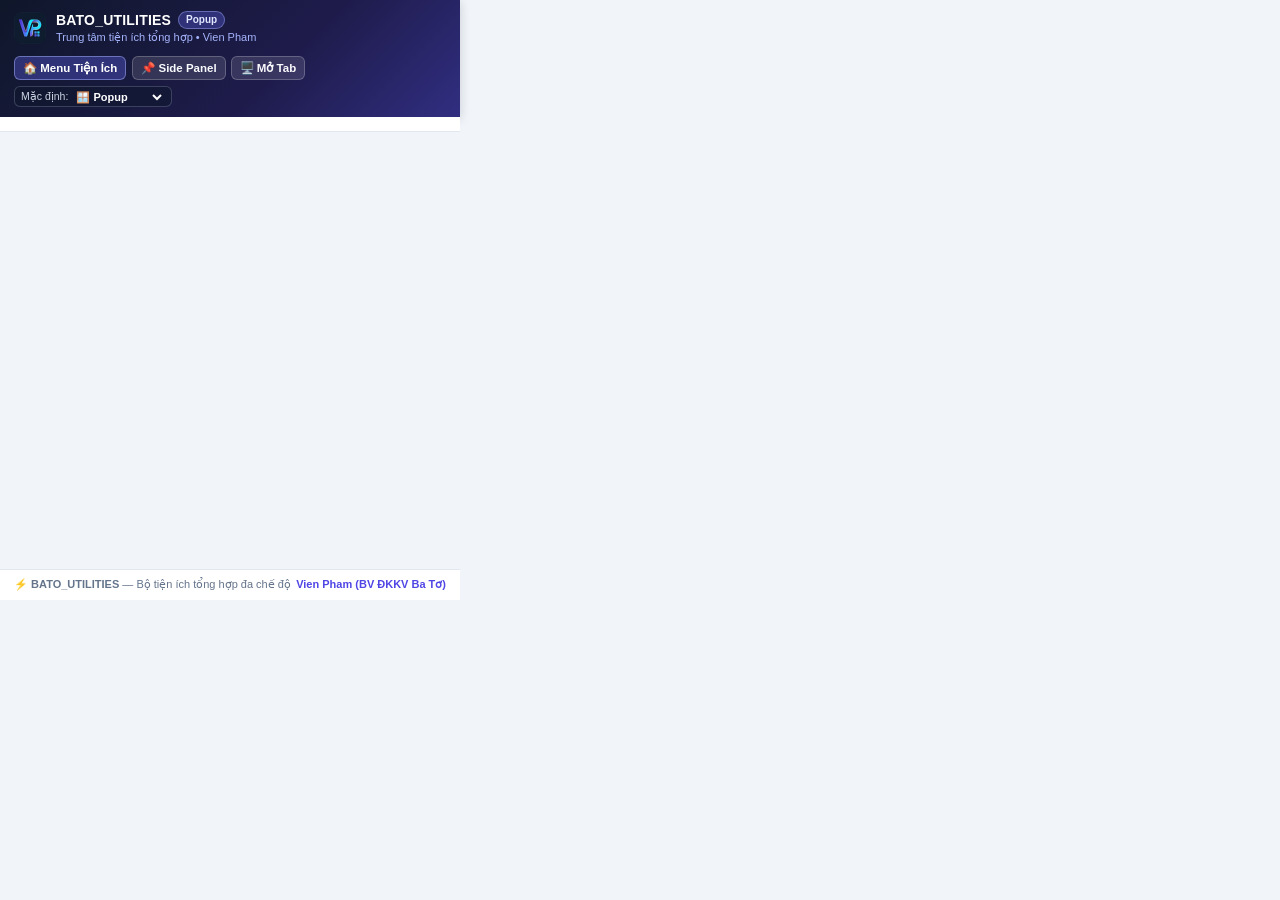
<file: extensions/BATO_UTILITIES/app/index.html>
<!DOCTYPE html>
<html lang="vi">
<head>
  <meta charset="UTF-8" />
  <meta name="viewport" content="width=device-width, initial-scale=1.0" />
  <title>BATO_UTILITIES — Bộ Tiện Ích Tổng Hợp</title>
  <link rel="icon" href="../icons/icon48.png" />
  <link rel="stylesheet" href="app.css" />
</head>
<body data-view="popup">
  <div class="app-shell">
    <!-- THANH TIÊU ĐỀ & CHUYỂN ĐỔI ĐA CHẾ ĐỘ (POPUP / SIDE PANEL / TAB) -->
    <header class="topbar">
      <div class="brand">
        <button type="button" id="btnGoHome" class="brand-home-btn" title="Quay lại Trung tâm Menu tiện ích (Dashboard)">
          <img src="../icons/icon128.png" alt="VP" class="brand-logo" />
        </button>
        <div class="brand-text">
          <div class="brand-title-row">
            <h1 id="topbarAppTitle">BATO_UTILITIES</h1>
            <span id="currentViewBadge" class="view-badge">Popup</span>
          </div>
          <p id="topbarBreadcrumb" class="brand-sub">Trung tâm tiện ích tổng hợp • Vien Pham</p>
        </div>
      </div>

      <div class="topbar-controls">
        <button type="button" id="btnNavHome" class="mode-btn btn-home-pill" title="Trở về Trang chủ Menu tiện ích">
          🏠 Menu Tiện Ích
        </button>

        <div class="mode-switch-group" title="Chuyển nhanh chế độ hiển thị hiện tại (dữ liệu đang nhập được giữ nguyên)">
          <button type="button" id="btnSwitchPanel" class="mode-btn" title="Mở sang thanh Side Panel dọc bên phải màn hình">
            📌 Side Panel
          </button>
          <button type="button" id="btnSwitchTab" class="mode-btn" title="Mở rộng ra Tab lớn toàn màn hình">
            🖥️ Mở Tab
          </button>
        </div>

        <label class="default-mode-wrap" title="Chọn chế độ mặc định mỗi khi bấm vào biểu tượng BATO_UTILITIES trên trình duyệt">
          <span class="default-mode-lbl">Mặc định:</span>
          <select id="selDefaultLaunchMode" class="default-mode-select">
            <option value="popup">🪟 Popup</option>
            <option value="panel">📌 Side Panel</option>
            <option value="tab">🖥️ Tab mới</option>
          </select>
        </label>
      </div>
    </header>

    <!-- THANH CHỌN CÔNG CỤ NGANG (POPUP / SIDE PANEL) -->
    <nav id="compactToolTabs" class="compact-tool-tabs" aria-label="Danh sách công cụ"></nav>

    <!-- BỐ CỤC CHÍNH (SIDEBAR TRÁI KHI Ở CHẾ ĐỘ TAB LỚN + KHUNG LÀM VIỆC PHẢI) -->
    <div class="workspace-layout">
      <aside id="fullTabSidebar" class="tool-sidebar">
        <div class="sidebar-search-box">
          <input
            type="search"
            id="inpSearchTools"
            class="inp"
            placeholder="🔍 Tìm nhanh tiện ích..."
            autocomplete="off"
          />
        </div>
        <div id="sidebarToolsList" class="sidebar-tools-list"></div>
        <div class="sidebar-footer-note">
          <div class="note-title">🧩 Kiến trúc Đa công cụ</div>
          <p>Hệ thống hỗ trợ cắm thêm tiện ích mới độc lập qua <code>registerBatoUtilityTool()</code>.</p>
        </div>
      </aside>

      <main id="toolMountContainer" class="tool-main"></main>
    </div>

    <footer class="app-footer">
      <span>⚡ <b>BATO_UTILITIES</b> — Bộ tiện ích tổng hợp đa chế độ</span>
      <a href="https://www.facebook.com/phamminhvien" target="_blank" rel="noreferrer">Vien Pham (BV ĐKKV Ba Tơ)</a>
    </footer>
  </div>

  <!-- TOAST THÔNG BÁO NỘI BỘ -->
  <div id="appToast" class="app-toast hidden" role="status" aria-live="polite"></div>

  <!-- NẠP REGISTRY & CÁC MODULE TIỆN ÍCH CON -->
  <script src="../tools/registry.js"></script>
  <script src="../tools/cccd-qr-generator.js"></script>
  <script src="../tools/bhyt-qr-generator.js"></script>
  <script src="../tools/age-calculator.js"></script>
  <script src="../tools/clinical-calculators.js"></script>
  <script src="../tools/unit-converter.js"></script>
  <script src="../tools/money-to-words.js"></script>
  <script src="../tools/text-cleaner.js"></script>
  <script src="../tools/quick-templates.js"></script>
  <script src="../tools/barcode-qr-generator.js"></script>

  <!-- BỘ ĐIỀU KHIỂN CHÍNH -->
  <script src="app.js"></script>
</body>
</html>
</file>
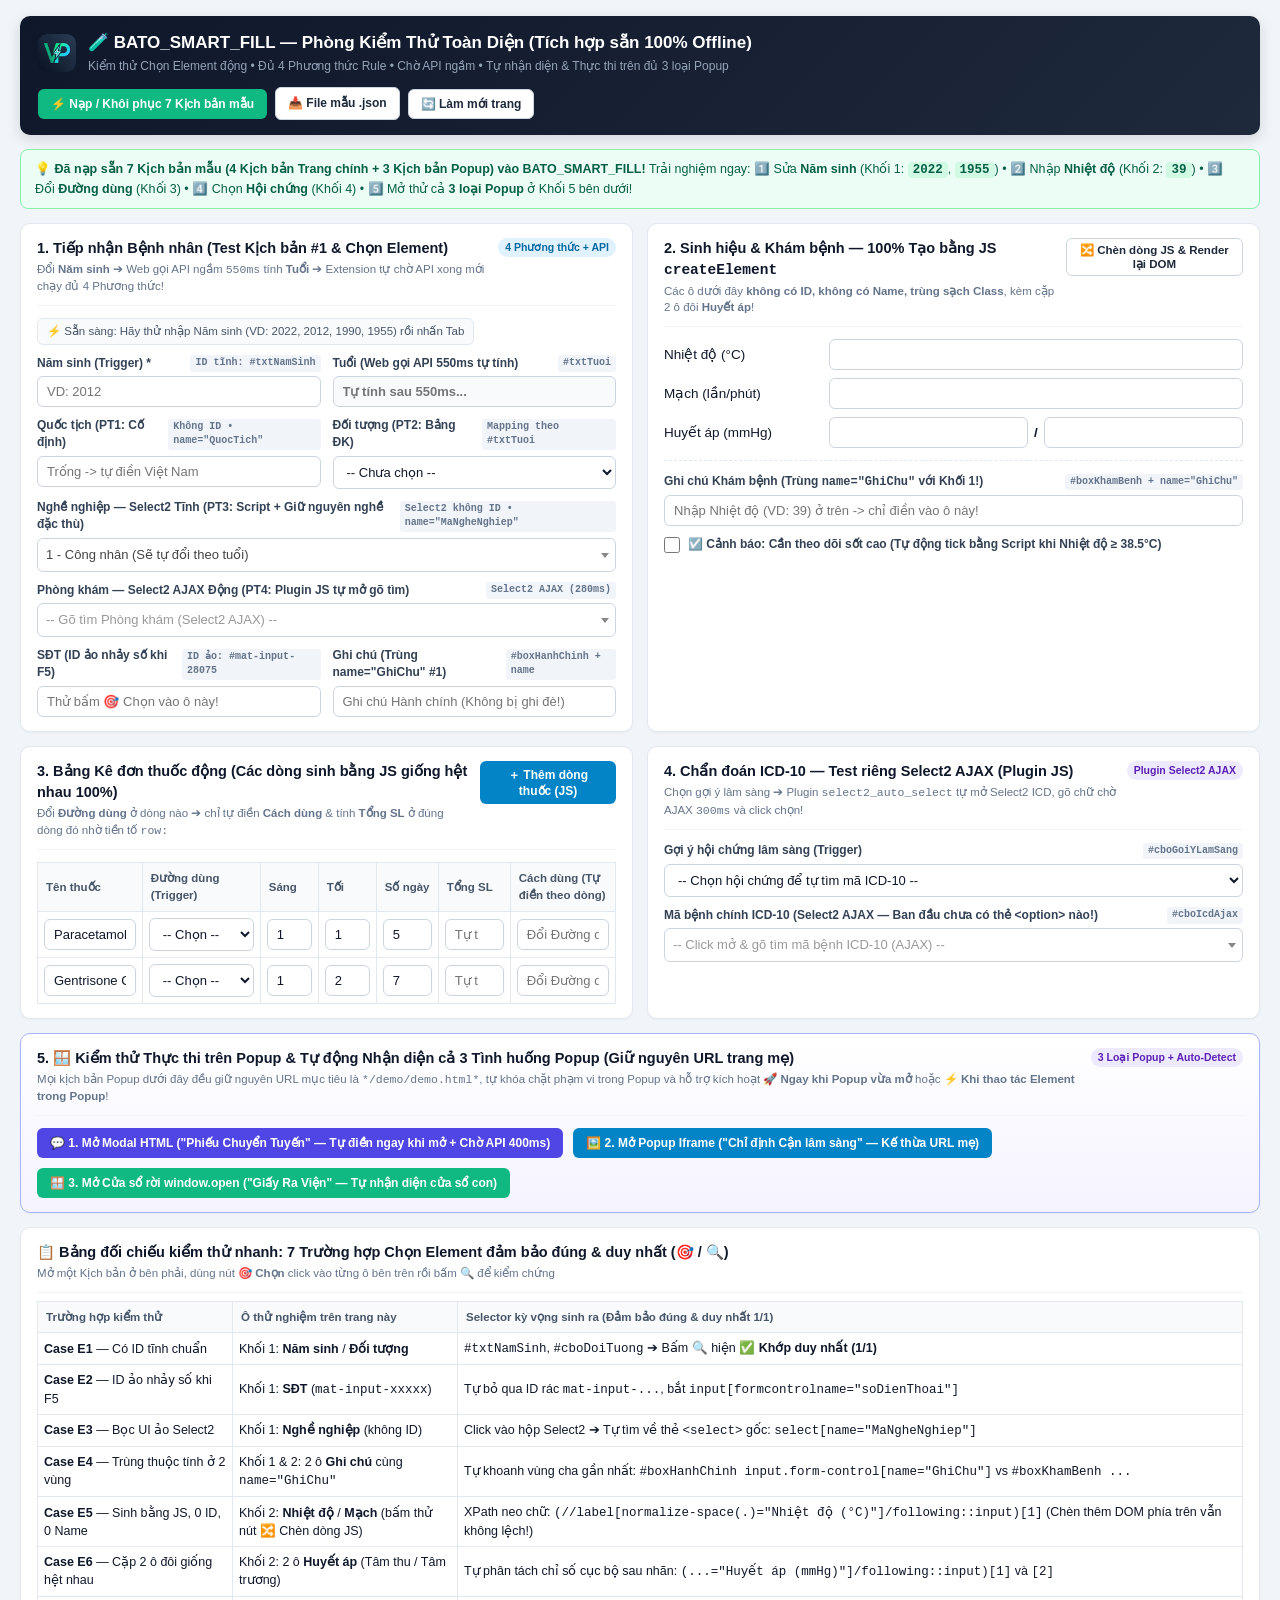
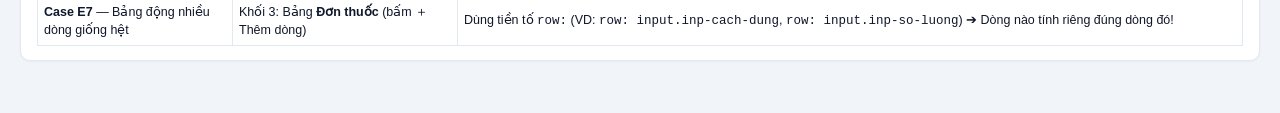
<file: extensions/BATO_SMART_FILL/demo/demo.html>
<!DOCTYPE html>
<html lang="vi">
<head>
  <meta charset="UTF-8" />
  <meta name="viewport" content="width=device-width, initial-scale=1.0" />
  <title>BATO_SMART_FILL — Phòng Kiểm Thử &amp; Hướng Dẫn Thực Hành</title>
  <link rel="icon" href="../icons/icon48.png" />
  <link rel="stylesheet" href="vendor/select2.min.css" />
  <style>
    :root {
      --bg: #f1f5f9;
      --card: #ffffff;
      --border: #cbd5e1;
      --text: #0f172a;
      --muted: #64748b;
      --primary: #059669;
      --accent: #0284c7;
    }
    * { box-sizing: border-box; margin: 0; padding: 0; }
    body {
      font-family: -apple-system, BlinkMacSystemFont, 'Segoe UI', Roboto, sans-serif;
      background: var(--bg);
      color: var(--text);
      font-size: 13.5px;
      line-height: 1.45;
      padding: 16px 20px 60px;
    }
    .lab-header {
      background: linear-gradient(135deg, #0f172a 0%, #1e293b 100%);
      color: #fff;
      padding: 15px 18px;
      border-radius: 10px;
      display: flex;
      align-items: center;
      justify-content: space-between;
      flex-wrap: wrap;
      gap: 12px;
      margin-bottom: 14px;
      box-shadow: 0 4px 14px rgba(15, 23, 42, 0.14);
    }
    .lab-brand { display: flex; align-items: center; gap: 12px; }
    .lab-brand img { width: 38px; height: 38px; border-radius: 9px; }
    .lab-header h1 { font-size: 17px; font-weight: 700; }
    .lab-header p { font-size: 12px; color: #94a3b8; margin-top: 2px; }
    .header-actions { display: flex; gap: 8px; align-items: center; flex-wrap: wrap; }
    .btn {
      display: inline-flex;
      align-items: center;
      gap: 6px;
      padding: 7px 12px;
      border-radius: 6px;
      font-size: 12px;
      font-weight: 600;
      cursor: pointer;
      border: 1px solid transparent;
      text-decoration: none;
      transition: all 0.15s;
    }
    .btn-emerald { background: #10b981; color: #fff; }
    .btn-emerald:hover { background: #059669; }
    .btn-sky { background: #0284c7; color: #fff; }
    .btn-sky:hover { background: #0369a1; }
    .btn-outline { background: #fff; color: #1e293b; border-color: #cbd5e1; }
    .btn-outline:hover { background: #f8fafc; }

    .guide-banner {
      background: #ecfdf5;
      border: 1px solid #86efac;
      color: #065f46;
      padding: 10px 14px;
      border-radius: 8px;
      margin-bottom: 14px;
      font-size: 12.5px;
    }
    .guide-banner code {
      background: #d1fae5;
      padding: 1px 5px;
      border-radius: 4px;
      font-family: Consolas, monospace;
      font-weight: 600;
    }

    .grid-2 {
      display: grid;
      grid-template-columns: repeat(auto-fit, minmax(420px, 1fr));
      gap: 14px;
      margin-bottom: 14px;
    }
    .card {
      background: var(--card);
      border: 1px solid #e2e8f0;
      border-radius: 10px;
      padding: 14px 16px;
      box-shadow: 0 1px 3px rgba(0, 0, 0, 0.04);
    }
    .card-head {
      display: flex;
      align-items: flex-start;
      justify-content: space-between;
      gap: 8px;
      padding-bottom: 10px;
      margin-bottom: 12px;
      border-bottom: 1px solid #f1f5f9;
    }
    .card-title { font-size: 14.5px; font-weight: 700; color: #0f172a; }
    .card-sub { font-size: 11.5px; color: var(--muted); margin-top: 2px; }
    .tag-case {
      font-size: 10.5px;
      font-weight: 700;
      padding: 2px 7px;
      border-radius: 999px;
      background: #e0f2fe;
      color: #0369a1;
      white-space: nowrap;
    }
    .tag-case.purple { background: #ede9fe; color: #5b21b6; }

    .form-grid {
      display: grid;
      grid-template-columns: 1fr 1fr;
      gap: 10px 12px;
    }
    .col-span-2 { grid-column: span 2; }
    .field { display: flex; flex-direction: column; gap: 4px; }
    .field label, .lbl {
      font-size: 12px;
      font-weight: 600;
      color: #334155;
      display: flex;
      align-items: center;
      justify-content: space-between;
      gap: 4px;
    }
    .hint-chip {
      font-size: 10px;
      font-weight: 600;
      color: #64748b;
      background: #f1f5f9;
      padding: 1px 5px;
      border-radius: 3px;
      font-family: Consolas, monospace;
    }
    input[type="text"],
    input[type="number"],
    select {
      width: 100%;
      padding: 7px 9px;
      border: 1px solid var(--border);
      border-radius: 6px;
      font-size: 13px;
      color: var(--text);
      background: #fff;
      outline: none;
    }
    input:focus, select:focus {
      border-color: var(--accent);
      box-shadow: 0 0 0 2px rgba(2, 132, 199, 0.14);
    }
    input[readonly] { background: #f8fafc; color: #0f172a; font-weight: 700; }

    .api-status {
      display: inline-flex;
      align-items: center;
      gap: 6px;
      font-size: 11.5px;
      padding: 4px 9px;
      border-radius: 6px;
      background: #f8fafc;
      border: 1px solid #e2e8f0;
      color: #475569;
    }
    .api-status.busy {
      background: #fffbeb;
      border-color: #fde68a;
      color: #b45309;
      font-weight: 600;
    }
    .api-status.done {
      background: #ecfdf5;
      border-color: #86efac;
      color: #065f46;
      font-weight: 600;
    }

    .vital-row {
      display: grid;
      grid-template-columns: 155px 1fr;
      align-items: center;
      gap: 10px;
      margin-bottom: 8px;
    }
    .bp-pair {
      display: flex;
      align-items: center;
      gap: 6px;
    }
    .dynamic-alert {
      background: #fef2f2;
      border: 1px solid #fecaca;
      color: #991b1b;
      padding: 6px 10px;
      border-radius: 6px;
      font-size: 12px;
      margin-bottom: 8px;
    }

    .rx-table {
      width: 100%;
      border-collapse: collapse;
      margin-top: 8px;
      font-size: 12.5px;
    }
    .rx-table th {
      background: #f8fafc;
      border: 1px solid #e2e8f0;
      padding: 7px 8px;
      text-align: left;
      font-size: 11.5px;
      color: #475569;
    }
    .rx-table td {
      border: 1px solid #e2e8f0;
      padding: 6px;
    }

    .select2-container { width: 100% !important; }
    .select2-container .select2-selection--single {
      height: 34px !important;
      border: 1px solid var(--border) !important;
      border-radius: 6px !important;
    }
    .select2-container--default .select2-selection--single .select2-selection__rendered {
      line-height: 32px !important;
      font-size: 13px;
    }
    .select2-container--default .select2-selection--single .select2-selection__arrow {
      height: 32px !important;
    }

    .hidden { display: none !important; }
    .btn-indigo { background: #4f46e5; color: #fff; }
    .btn-indigo:hover { background: #4338ca; }
    .popup-demo-btns {
      display: flex;
      flex-wrap: wrap;
      gap: 10px;
      margin-top: 4px;
    }
    .his-modal-backdrop {
      position: fixed;
      inset: 0;
      background: rgba(15, 23, 42, 0.52);
      z-index: 9999;
      display: flex;
      align-items: center;
      justify-content: center;
      padding: 16px;
    }
    .his-modal-dialog {
      background: #ffffff;
      border-radius: 10px;
      width: 100%;
      max-width: 600px;
      box-shadow: 0 20px 40px rgba(15, 23, 42, 0.28);
      border: 1px solid #cbd5e1;
      overflow: hidden;
    }
    .his-modal-header {
      background: #1e1b4b;
      color: #ffffff;
      padding: 12px 16px;
      display: flex;
      align-items: center;
      justify-content: space-between;
      gap: 8px;
    }
    .his-modal-header h3 { font-size: 14.5px; font-weight: 700; }
    .his-modal-body { padding: 14px 16px; }
    .his-modal-footer {
      padding: 10px 16px;
      background: #f8fafc;
      border-top: 1px solid #e2e8f0;
      display: flex;
      justify-content: flex-end;
      gap: 8px;
    }
  </style>
</head>
<body>
  <header class="lab-header">
    <div class="lab-brand">
      <img src="../icons/icon128.png" alt="VP" />
      <div>
        <h1>🧪 BATO_SMART_FILL — Phòng Kiểm Thử Toàn Diện (Tích hợp sẵn 100% Offline)</h1>
        <p>Kiểm thử Chọn Element động • Đủ 4 Phương thức Rule • Chờ API ngầm • Tự nhận diện &amp; Thực thi trên đủ 3 loại Popup</p>
      </div>
    </div>
    <div class="header-actions">
      <button type="button" id="btnRestoreDemoScenarios" class="btn btn-emerald"
        title="Nạp hoặc khôi phục lại trọn bộ 7 kịch bản mẫu gốc vào Extension">
        ⚡ Nạp / Khôi phục 7 Kịch bản mẫu
      </button>
      <a href="./demo-scenarios.json" download="BATO_SMART_FILL_demo_scenarios.json" class="btn btn-outline"
        title="Tải file .json mẫu để test tính năng Nhập / Chống trùng lặp">
        📥 File mẫu .json
      </a>
      <button type="button" id="btnResetLab" class="btn btn-outline">🔄 Làm mới trang</button>
    </div>
  </header>

  <div class="guide-banner">
    <b>💡 Đã nạp sẵn 7 Kịch bản mẫu (4 Kịch bản Trang chính + 3 Kịch bản Popup) vào BATO_SMART_FILL!</b>
    Trải nghiệm ngay:
    1️⃣ Sửa <b>Năm sinh</b> (Khối 1: <code>2022</code>, <code>1955</code>)
    • 2️⃣ Nhập <b>Nhiệt độ</b> (Khối 2: <code>39</code>)
    • 3️⃣ Đổi <b>Đường dùng</b> (Khối 3)
    • 4️⃣ Chọn <b>Hội chứng</b> (Khối 4)
    • 5️⃣ Mở thử cả <b>3 loại Popup</b> ở Khối 5 bên dưới!
  </div>

  <div class="grid-2">
    <!-- KHỐI 1 -->
    <section id="boxHanhChinh" class="card">
      <div class="card-head">
        <div>
          <div class="card-title">1. Tiếp nhận Bệnh nhân (Test Kịch bản #1 &amp; Chọn Element)</div>
          <div class="card-sub">
            Đổi <b>Năm sinh</b> ➔ Web gọi API ngầm <code>550ms</code> tính <b>Tuổi</b> ➔ Extension tự chờ API xong mới chạy đủ 4 Phương thức!
          </div>
        </div>
        <span class="tag-case">4 Phương thức + API</span>
      </div>

      <div style="margin-bottom: 10px;">
        <div id="apiAgeStatus" class="api-status">⚡ Sẵn sàng: Hãy thử nhập Năm sinh (VD: 2022, 2012, 1990, 1955) rồi nhấn Tab</div>
      </div>

      <div class="form-grid">
        <div class="field">
          <label for="txtNamSinh">
            <span>Năm sinh (Trigger) *</span>
            <span class="hint-chip">ID tĩnh: #txtNamSinh</span>
          </label>
          <input type="number" id="txtNamSinh" placeholder="VD: 2012" min="1900" max="2026" />
        </div>

        <div class="field">
          <label for="txtTuoi">
            <span>Tuổi (Web gọi API 550ms tự tính)</span>
            <span class="hint-chip">#txtTuoi</span>
          </label>
          <input type="number" id="txtTuoi" readonly placeholder="Tự tính sau 550ms..." />
        </div>

        <div class="field">
          <label>
            <span>Quốc tịch (PT1: Cố định)</span>
            <span class="hint-chip">Không ID • name="QuocTich"</span>
          </label>
          <input type="text" name="QuocTich" placeholder="Trống -> tự điền Việt Nam" />
        </div>

        <div class="field">
          <label for="cboDoiTuong">
            <span>Đối tượng (PT2: Bảng ĐK)</span>
            <span class="hint-chip">Mapping theo #txtTuoi</span>
          </label>
          <select id="cboDoiTuong">
            <option value="">-- Chưa chọn --</option>
            <option value="TE6">Trẻ em dưới 6 tuổi (Miễn phí)</option>
            <option value="BHYT">Bảo hiểm y tế (18 - 59t)</option>
            <option value="NCT">Người cao tuổi (60 - 79t)</option>
            <option value="NCT80">Người cao tuổi >= 80 tuổi</option>
          </select>
        </div>

        <div class="field col-span-2">
          <label>
            <span>Nghề nghiệp — Select2 Tĩnh (PT3: Script + Giữ nguyên nghề đặc thù)</span>
            <span class="hint-chip">Select2 không ID • name="MaNgheNghiep"</span>
          </label>
          <select name="MaNgheNghiep" class="js-select2-static">
            <option value="1" selected>1 - Công nhân (Sẽ tự đổi theo tuổi)</option>
            <option value="6">6 - Nông dân (Đổi nếu &lt;18 hoặc &gt;=60, giữ nguyên 18-59)</option>
            <option value="3">3 - Trẻ em (&lt; 6 tuổi)</option>
            <option value="4">4 - Học sinh / Sinh viên (6 - 17 tuổi)</option>
            <option value="139">139 - Hưu trí / Người cao tuổi (&gt;= 60 tuổi)</option>
            <option value="10">10 - Công an (Giữ nguyên không đổi!)</option>
            <option value="11">11 - Quân đội (Giữ nguyên không đổi!)</option>
          </select>
        </div>

        <div class="field col-span-2">
          <label for="cboPhongKhamAjax">
            <span>Phòng khám — Select2 AJAX Động (PT4: Plugin JS tự mở gõ tìm)</span>
            <span class="hint-chip">Select2 AJAX (280ms)</span>
          </label>
          <select id="cboPhongKhamAjax"></select>
        </div>

        <div class="field">
          <label id="lblDynamicPhone">
            <span>SĐT (ID ảo nhảy số khi F5)</span>
            <span class="hint-chip" id="chipPhoneId">mat-input-???</span>
          </label>
          <input type="text" formcontrolname="soDienThoai" placeholder="Thử bấm 🎯 Chọn vào ô này!" />
        </div>

        <div class="field">
          <label>
            <span>Ghi chú (Trùng name="GhiChu" #1)</span>
            <span class="hint-chip">#boxHanhChinh + name</span>
          </label>
          <input type="text" class="form-control" name="GhiChu" placeholder="Ghi chú Hành chính (Không bị ghi đè!)" />
        </div>
      </div>
    </section>

    <!-- KHỐI 2 -->
    <section id="boxKhamBenh" class="card">
      <div class="card-head">
        <div>
          <div class="card-title">2. Sinh hiệu &amp; Khám bệnh — 100% Tạo bằng JS <code>createElement</code></div>
          <div class="card-sub">
            Các ô dưới đây <b>không có ID, không có Name, trùng sạch Class</b>, kèm cặp 2 ô đôi <b>Huyết áp</b>!
          </div>
        </div>
        <button type="button" id="btnMutateDom" class="btn btn-outline" style="padding:4px 8px; font-size:11.5px;">
          🔀 Chèn dòng JS &amp; Render lại DOM
        </button>
      </div>

      <div id="dynamicAlertsZone"></div>
      <div id="jsGeneratedVitalsContainer"></div>

      <hr style="border:none; border-top:1px dashed #e2e8f0; margin: 12px 0;" />

      <div class="form-grid">
        <div class="field col-span-2">
          <label>
            <span>Ghi chú Khám bệnh (Trùng <code>name="GhiChu"</code> với Khối 1!)</span>
            <span class="hint-chip">#boxKhamBenh + name="GhiChu"</span>
          </label>
          <input type="text" class="form-control" name="GhiChu" placeholder="Nhập Nhiệt độ (VD: 39) ở trên -> chỉ điền vào ô này!" />
        </div>

        <div class="field col-span-2">
          <label style="justify-content:flex-start; gap:8px; cursor:pointer;">
            <input type="checkbox" formcontrolname="canTheoDoiSot" style="width:16px; height:16px;" />
            <span>☑️ Cảnh báo: Cần theo dõi sốt cao (Tự động tick bằng Script khi Nhiệt độ &ge; 38.5°C)</span>
          </label>
        </div>
      </div>
    </section>
  </div>

  <div class="grid-2">
    <!-- KHỐI 3 -->
    <section id="boxDonThuoc" class="card">
      <div class="card-head">
        <div>
          <div class="card-title">3. Bảng Kê đơn thuốc động (Các dòng sinh bằng JS giống hệt nhau 100%)</div>
          <div class="card-sub">
            Đổi <b>Đường dùng</b> ở dòng nào ➔ chỉ tự điền <b>Cách dùng</b> &amp; tính <b>Tổng SL</b> ở đúng dòng đó nhờ tiền tố <code>row:</code>
          </div>
        </div>
        <button type="button" id="btnAddRxRow" class="btn btn-sky" style="padding:5px 10px; font-size:12px;">
          ＋ Thêm dòng thuốc (JS)
        </button>
      </div>

      <table id="tblDonThuoc" class="rx-table">
        <thead>
          <tr>
            <th>Tên thuốc</th>
            <th style="width:118px;">Đường dùng (Trigger)</th>
            <th style="width:58px;">Sáng</th>
            <th style="width:58px;">Tối</th>
            <th style="width:62px;">Số ngày</th>
            <th style="width:72px;">Tổng SL</th>
            <th>Cách dùng (Tự điền theo dòng)</th>
          </tr>
        </thead>
        <tbody id="rxTbody"></tbody>
      </table>
    </section>

    <!-- KHỐI 4 -->
    <section id="boxChuanDoan" class="card">
      <div class="card-head">
        <div>
          <div class="card-title">4. Chẩn đoán ICD-10 — Test riêng Select2 AJAX (Plugin JS)</div>
          <div class="card-sub">
            Chọn gợi ý lâm sàng ➔ Plugin <code>select2_auto_select</code> tự mở Select2 ICD, gõ chữ chờ AJAX <code>300ms</code> và click chọn!
          </div>
        </div>
        <span class="tag-case purple">Plugin Select2 AJAX</span>
      </div>

      <div class="form-grid">
        <div class="field col-span-2">
          <label for="cboGoiYLamSang">
            <span>Gợi ý hội chứng lâm sàng (Trigger)</span>
            <span class="hint-chip">#cboGoiYLamSang</span>
          </label>
          <select id="cboGoiYLamSang">
            <option value="">-- Chọn hội chứng để tự tìm mã ICD-10 --</option>
            <option value="SXH">Sốt xuất huyết Dengue</option>
            <option value="THA">Tăng huyết áp vô căn</option>
            <option value="VIEM_HONG">Viêm họng cấp</option>
          </select>
        </div>

        <div class="field col-span-2">
          <label for="cboIcdAjax">
            <span>Mã bệnh chính ICD-10 (Select2 AJAX — Ban đầu chưa có thẻ &lt;option&gt; nào!)</span>
            <span class="hint-chip">#cboIcdAjax</span>
          </label>
          <select id="cboIcdAjax"></select>
        </div>
      </div>
    </section>
  </div>

  <!-- KHỐI 5: KIỂM THỬ THỰC THI & TỰ ĐỘNG NHẬN DIỆN ĐỦ 3 LOẠI POPUP -->
  <section id="boxPopupLab" class="card" style="margin-bottom: 14px; border-color: #a5b4fc; background: linear-gradient(180deg, #ffffff 0%, #f5f3ff 100%);">
    <div class="card-head">
      <div>
        <div class="card-title">5. 🪟 Kiểm thử Thực thi trên Popup &amp; Tự động Nhận diện cả 3 Tình huống Popup (Giữ nguyên URL trang mẹ)</div>
        <div class="card-sub">
          Mọi kịch bản Popup dưới đây đều giữ nguyên URL mục tiêu là <code>*/demo/demo.html*</code>, tự khóa chặt phạm vi trong Popup và hỗ trợ kích hoạt <b>🚀 Ngay khi Popup vừa mở</b> hoặc <b>⚡ Khi thao tác Element trong Popup</b>!
        </div>
      </div>
      <span class="tag-case purple">3 Loại Popup + Auto-Detect</span>
    </div>

    <div class="popup-demo-btns">
      <button type="button" id="btnOpenDomModal" class="btn btn-indigo">
        💬 1. Mở Modal HTML ("Phiếu Chuyển Tuyến" — Tự điền ngay khi mở + Chờ API 400ms)
      </button>
      <button type="button" id="btnOpenIframePopup" class="btn btn-sky">
        🖼️ 2. Mở Popup Iframe ("Chỉ định Cận lâm sàng" — Kế thừa URL mẹ)
      </button>
      <button type="button" id="btnOpenWindowPopup" class="btn btn-emerald">
        🪟 3. Mở Cửa sổ rời window.open ("Giấy Ra Viện" — Tự nhận diện cửa sổ con)
      </button>
    </div>
  </section>

  <!-- OVERLAY LOẠI 1: MODAL HTML NỔI TRÊN CÙNG TRANG (#modalChuyenTuyen) -->
  <div id="modalChuyenTuyenBackdrop" class="his-modal-backdrop hidden">
    <div id="modalChuyenTuyen" class="his-modal-dialog" role="dialog" aria-modal="true" aria-labelledby="modalChuyenTuyenTitle">
      <div class="his-modal-header">
        <h3 id="modalChuyenTuyenTitle">💬 Phiếu Chuyển Tuyến Khám Chữa Bệnh (Modal HTML)</h3>
        <button type="button" id="btnCloseDomModalTop" class="btn btn-outline" style="padding:3px 9px;">✕</button>
      </div>
      <div class="his-modal-body">
        <div style="margin-bottom: 10px;">
          <div id="modalApiStatus" class="api-status">⚡ Khi mở Modal, Web gọi API ngầm 400ms cấp Mã hồ sơ chuyển tuyến...</div>
        </div>

        <div class="form-grid">
          <div class="field">
            <label for="txtModalMaHS">
              <span>Mã hồ sơ chuyển tuyến (API 400ms)</span>
              <span class="hint-chip">#txtModalMaHS</span>
            </label>
            <input type="text" id="txtModalMaHS" readonly placeholder="Đang tải từ API..." />
          </div>

          <div class="field">
            <label>
              <span>Tuyến bệnh viện chuyển đến</span>
              <span class="hint-chip">name="TuyenChuyen"</span>
            </label>
            <select name="TuyenChuyen">
              <option value="">-- Chưa chọn tuyến --</option>
              <option value="TW">Tuyến Trung ương (Bệnh viện Chợ Rẫy / Bạch Mai)</option>
              <option value="TINH">Bệnh viện Đa khoa Tuyến Tỉnh</option>
              <option value="HUYEN">Trung tâm Y tế Tuyến Huyện</option>
            </select>
          </div>

          <div class="field col-span-2">
            <label>
              <span>Phương tiện vận chuyển cấp cứu</span>
              <span class="hint-chip">name="PhuongTienVC"</span>
            </label>
            <select name="PhuongTienVC">
              <option value="">-- Chưa chọn phương tiện --</option>
              <option value="XE_CC">Xe cứu thương chuyên dụng của Bệnh viện</option>
              <option value="TU_TUC">Phương tiện tự túc của gia đình</option>
            </select>
          </div>

          <div class="field col-span-2">
            <label>
              <span>Ghi chú chuyển tuyến (Cố tình trùng <code>name="GhiChu"</code> với 2 ô nền trang!)</span>
              <span class="hint-chip">Chỉ điền trong Modal!</span>
            </label>
            <input type="text" class="form-control" name="GhiChu" placeholder="Tự động điền sau khi API 400ms tải xong (2 ô GhiChu nền trang không bị đụng!)" />
          </div>
        </div>
      </div>
      <div class="his-modal-footer">
        <button type="button" id="btnClearDomModal" class="btn btn-outline">🔄 Xóa trắng các ô trong Modal</button>
        <button type="button" id="btnCloseDomModal" class="btn btn-indigo">Đóng Modal</button>
      </div>
    </div>
  </div>

  <!-- OVERLAY LOẠI 2: KHUNG POPUP NHÚNG BẰNG <IFRAME> (#frmChiDinhCLS) -->
  <div id="modalIframeBackdrop" class="his-modal-backdrop hidden">
    <div class="his-modal-dialog" style="max-width: 660px;" role="dialog" aria-modal="true">
      <div class="his-modal-header" style="background: #0c4a6e;">
        <h3>🖼️ Chỉ định Cận lâm sàng (Popup nhúng &lt;iframe id="frmChiDinhCLS"&gt;)</h3>
        <button type="button" id="btnCloseIframePopupTop" class="btn btn-outline" style="padding:3px 9px;">✕</button>
      </div>
      <div class="his-modal-body" style="padding: 0;">
        <iframe
          id="frmChiDinhCLS"
          name="frmChiDinhCLS"
          src="about:blank"
          title="Chỉ định Cận lâm sàng"
          style="width: 100%; height: 310px; border: none; display: block;"
        ></iframe>
      </div>
      <div class="his-modal-footer">
        <button type="button" id="btnCloseIframePopup" class="btn btn-sky">Đóng Popup Iframe</button>
      </div>
    </div>
  </div>

  <!-- BẢNG ĐỐI CHIẾU NHANH 7 CASE CHỌN ELEMENT -->
  <section class="card">
    <div class="card-head" style="margin-bottom: 8px;">
      <div>
        <div class="card-title">📋 Bảng đối chiếu kiểm thử nhanh: 7 Trường hợp Chọn Element đảm bảo đúng &amp; duy nhất (🎯 / 🔍)</div>
        <div class="card-sub">Mở một Kịch bản ở bên phải, dùng nút <b>🎯 Chọn</b> click vào từng ô bên trên rồi bấm <b>🔍</b> để kiểm chứng</div>
      </div>
    </div>
    <table class="rx-table" style="margin-top: 4px;">
      <thead>
        <tr>
          <th style="width: 195px;">Trường hợp kiểm thử</th>
          <th style="width: 225px;">Ô thử nghiệm trên trang này</th>
          <th>Selector kỳ vọng sinh ra (Đảm bảo đúng &amp; duy nhất 1/1)</th>
        </tr>
      </thead>
      <tbody>
        <tr>
          <td><b>Case E1</b> — Có ID tĩnh chuẩn</td>
          <td>Khối 1: <b>Năm sinh</b> / <b>Đối tượng</b></td>
          <td><code>#txtNamSinh</code>, <code>#cboDoiTuong</code> ➔ Bấm 🔍 hiện <b>✅ Khớp duy nhất (1/1)</b></td>
        </tr>
        <tr>
          <td><b>Case E2</b> — ID ảo nhảy số khi F5</td>
          <td>Khối 1: <b>SĐT</b> (<code>mat-input-xxxxx</code>)</td>
          <td>Tự bỏ qua ID rác <code>mat-input-...</code>, bắt <code>input[formcontrolname="soDienThoai"]</code></td>
        </tr>
        <tr>
          <td><b>Case E3</b> — Bọc UI ảo Select2</td>
          <td>Khối 1: <b>Nghề nghiệp</b> (không ID)</td>
          <td>Click vào hộp Select2 ➔ Tự tìm về thẻ <code>&lt;select&gt;</code> gốc: <code>select[name="MaNgheNghiep"]</code></td>
        </tr>
        <tr>
          <td><b>Case E4</b> — Trùng thuộc tính ở 2 vùng</td>
          <td>Khối 1 &amp; 2: 2 ô <b>Ghi chú</b> cùng <code>name="GhiChu"</code></td>
          <td>Tự khoanh vùng cha gần nhất: <code>#boxHanhChinh input.form-control[name="GhiChu"]</code> vs <code>#boxKhamBenh ...</code></td>
        </tr>
        <tr>
          <td><b>Case E5</b> — Sinh bằng JS, 0 ID, 0 Name</td>
          <td>Khối 2: <b>Nhiệt độ</b> / <b>Mạch</b> (bấm thử nút 🔀 Chèn dòng JS)</td>
          <td>XPath neo chữ: <code>(//label[normalize-space(.)="Nhiệt độ (°C)"]/following::input)[1]</code> (Chèn thêm DOM phía trên vẫn không lệch!)</td>
        </tr>
        <tr>
          <td><b>Case E6</b> — Cặp 2 ô đôi giống hệt nhau</td>
          <td>Khối 2: 2 ô <b>Huyết áp</b> (Tâm thu / Tâm trương)</td>
          <td>Tự phân tách chỉ số cục bộ sau nhãn: <code>(...="Huyết áp (mmHg)"]/following::input)[1]</code> và <code>[2]</code></td>
        </tr>
        <tr>
          <td><b>Case E7</b> — Bảng động nhiều dòng giống hệt</td>
          <td>Khối 3: Bảng <b>Đơn thuốc</b> (bấm ＋ Thêm dòng)</td>
          <td>Dùng tiền tố <code>row:</code> (VD: <code>row: input.inp-cach-dung</code>, <code>row: input.inp-so-luong</code>) ➔ Dòng nào tính riêng đúng dòng đó!</td>
        </tr>
      </tbody>
    </table>
  </section>

  <!-- Thứ tự nạp chuẩn: Mock API -> jQuery/Select2 -> Network Monitor -> Plugins -> Content Engine -> Demo Page Logic -->
  <script src="mock-his-server.js"></script>
  <script src="vendor/jquery.min.js"></script>
  <script src="vendor/select2.min.js"></script>
  <script src="../content/page-network-monitor.js"></script>
  <script src="../plugins/custom-plugins.js"></script>
  <script src="../content/content.js"></script>
  <script src="demo.js"></script>
</body>
</html>
</file>
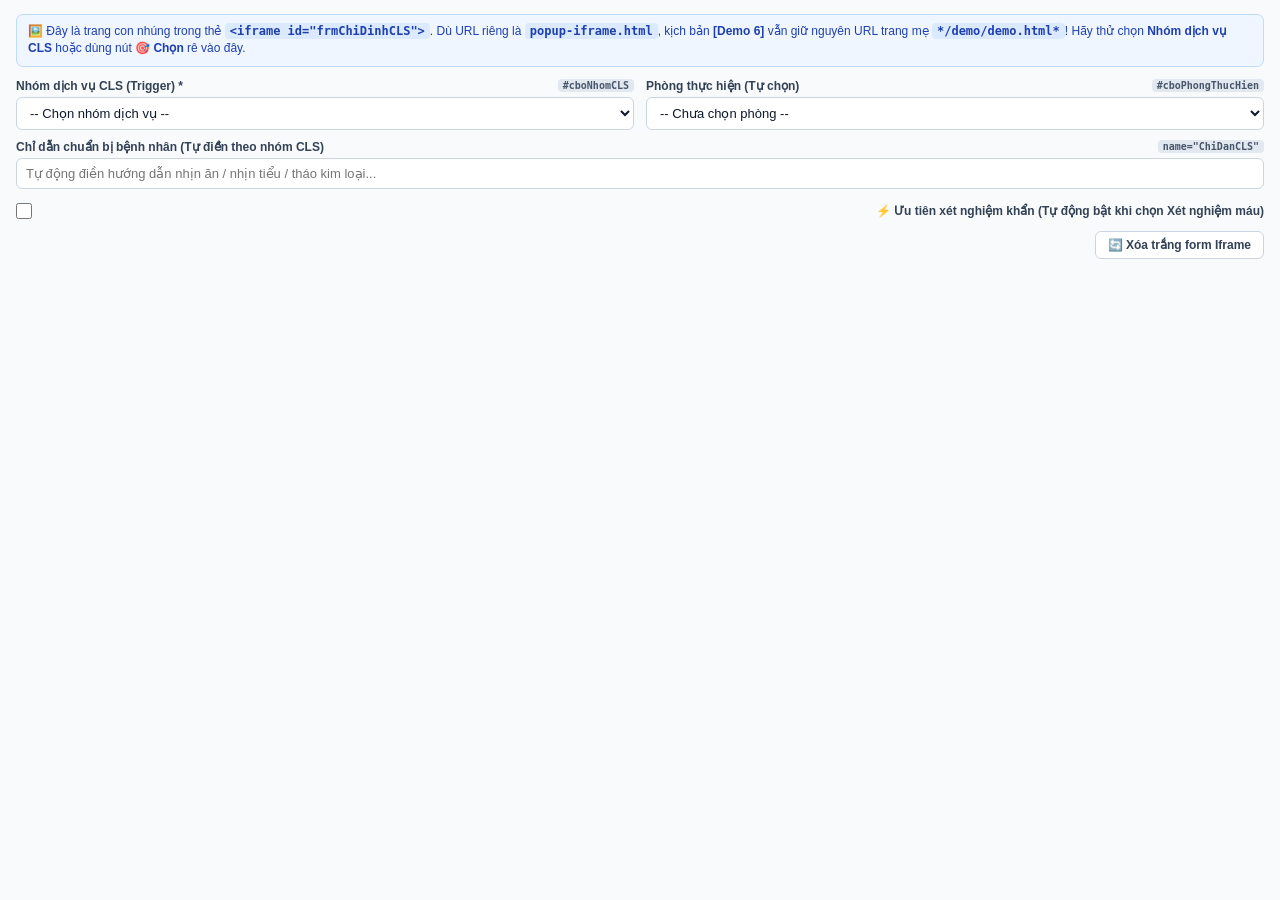
<file: extensions/BATO_SMART_FILL/demo/popup-iframe.html>
<!DOCTYPE html>
<html lang="vi">
<head>
  <meta charset="UTF-8" />
  <meta name="viewport" content="width=device-width, initial-scale=1.0" />
  <title>Chỉ định Cận lâm sàng (Iframe Popup)</title>
  <style>
    * { box-sizing: border-box; margin: 0; padding: 0; }
    body {
      font-family: -apple-system, BlinkMacSystemFont, 'Segoe UI', Roboto, sans-serif;
      background: #f8fafc;
      color: #0f172a;
      padding: 14px 16px;
      font-size: 13px;
    }
    .iframe-banner {
      background: #eff6ff;
      border: 1px solid #bfdbfe;
      color: #1e40af;
      padding: 8px 11px;
      border-radius: 7px;
      font-size: 12px;
      margin-bottom: 12px;
      line-height: 1.45;
    }
    .iframe-banner code {
      background: #dbeafe;
      padding: 1px 5px;
      border-radius: 4px;
      font-family: Consolas, monospace;
      font-weight: 600;
    }
    .form-grid {
      display: grid;
      grid-template-columns: 1fr 1fr;
      gap: 10px 12px;
    }
    .col-span-2 { grid-column: span 2; }
    .field { display: flex; flex-direction: column; gap: 4px; }
    .field label {
      font-size: 12px;
      font-weight: 600;
      color: #334155;
      display: flex;
      justify-content: space-between;
      align-items: center;
    }
    .chip {
      font-size: 10px;
      background: #e2e8f0;
      color: #475569;
      padding: 1px 5px;
      border-radius: 4px;
      font-family: Consolas, monospace;
    }
    input[type="text"], select {
      width: 100%;
      padding: 7px 9px;
      border: 1px solid #cbd5e1;
      border-radius: 6px;
      font-size: 13px;
      background: #fff;
      color: #0f172a;
      outline: none;
    }
    input:focus, select:focus {
      border-color: #0284c7;
      box-shadow: 0 0 0 2px rgba(2, 132, 199, 0.15);
    }
    .chk-row {
      display: flex;
      align-items: center;
      gap: 8px;
      padding-top: 4px;
      cursor: pointer;
      font-weight: 600;
      color: #0f172a;
    }
    .actions {
      margin-top: 12px;
      display: flex;
      justify-content: flex-end;
      gap: 8px;
    }
    .btn {
      padding: 6px 12px;
      border-radius: 6px;
      border: 1px solid #cbd5e1;
      background: #fff;
      font-size: 12px;
      font-weight: 600;
      cursor: pointer;
      color: #334155;
    }
    .btn:hover { background: #f1f5f9; }
  </style>
</head>
<body>
  <div class="iframe-banner">
    🖼️ Đây là trang con nhúng trong thẻ <code>&lt;iframe id="frmChiDinhCLS"&gt;</code>.
    Dù URL riêng là <code>popup-iframe.html</code>, kịch bản <b>[Demo 6]</b> vẫn giữ nguyên URL trang mẹ <code>*/demo/demo.html*</code>!
    Hãy thử chọn <b>Nhóm dịch vụ CLS</b> hoặc dùng nút <b>🎯 Chọn</b> rê vào đây.
  </div>

  <div class="form-grid">
    <div class="field">
      <label for="cboNhomCLS">
        <span>Nhóm dịch vụ CLS (Trigger) *</span>
        <span class="chip">#cboNhomCLS</span>
      </label>
      <select id="cboNhomCLS">
        <option value="">-- Chọn nhóm dịch vụ --</option>
        <option value="XN_MAU">Xét nghiệm máu tổng quát</option>
        <option value="SIEU_AM">Siêu âm ổ bụng tổng quát</option>
        <option value="XQUANG">Chụp X-Quang tim phổi thẳng</option>
      </select>
    </div>

    <div class="field">
      <label for="cboPhongThucHien">
        <span>Phòng thực hiện (Tự chọn)</span>
        <span class="chip">#cboPhongThucHien</span>
      </label>
      <select id="cboPhongThucHien">
        <option value="">-- Chưa chọn phòng --</option>
        <option value="P_XN_T1">Phòng Xét nghiệm Sinh hóa - Tầng 1</option>
        <option value="P_CDHA_T2">Phòng Siêu âm CĐHA - Tầng 2</option>
        <option value="P_XQ_T1">Phòng X-Quang Kỹ thuật số - Tầng 1</option>
      </select>
    </div>

    <div class="field col-span-2">
      <label>
        <span>Chỉ dẫn chuẩn bị bệnh nhân (Tự điền theo nhóm CLS)</span>
        <span class="chip">name="ChiDanCLS"</span>
      </label>
      <input type="text" name="ChiDanCLS" placeholder="Tự động điền hướng dẫn nhịn ăn / nhịn tiểu / tháo kim loại..." />
    </div>

    <div class="field col-span-2">
      <label class="chk-row">
        <input type="checkbox" name="CapCuuCLS" style="width:16px; height:16px;" />
        <span>⚡ Ưu tiên xét nghiệm khẩn (Tự động bật khi chọn Xét nghiệm máu)</span>
      </label>
    </div>
  </div>

  <div class="actions">
    <button type="button" id="btnResetChildForm" class="btn">🔄 Xóa trắng form Iframe</button>
  </div>

  <script src="mock-his-server.js"></script>
  <script src="../content/page-network-monitor.js"></script>
  <script src="../plugins/custom-plugins.js"></script>
  <script src="../content/content.js"></script>
  <script src="popup-child.js"></script>
</body>
</html>
</file>
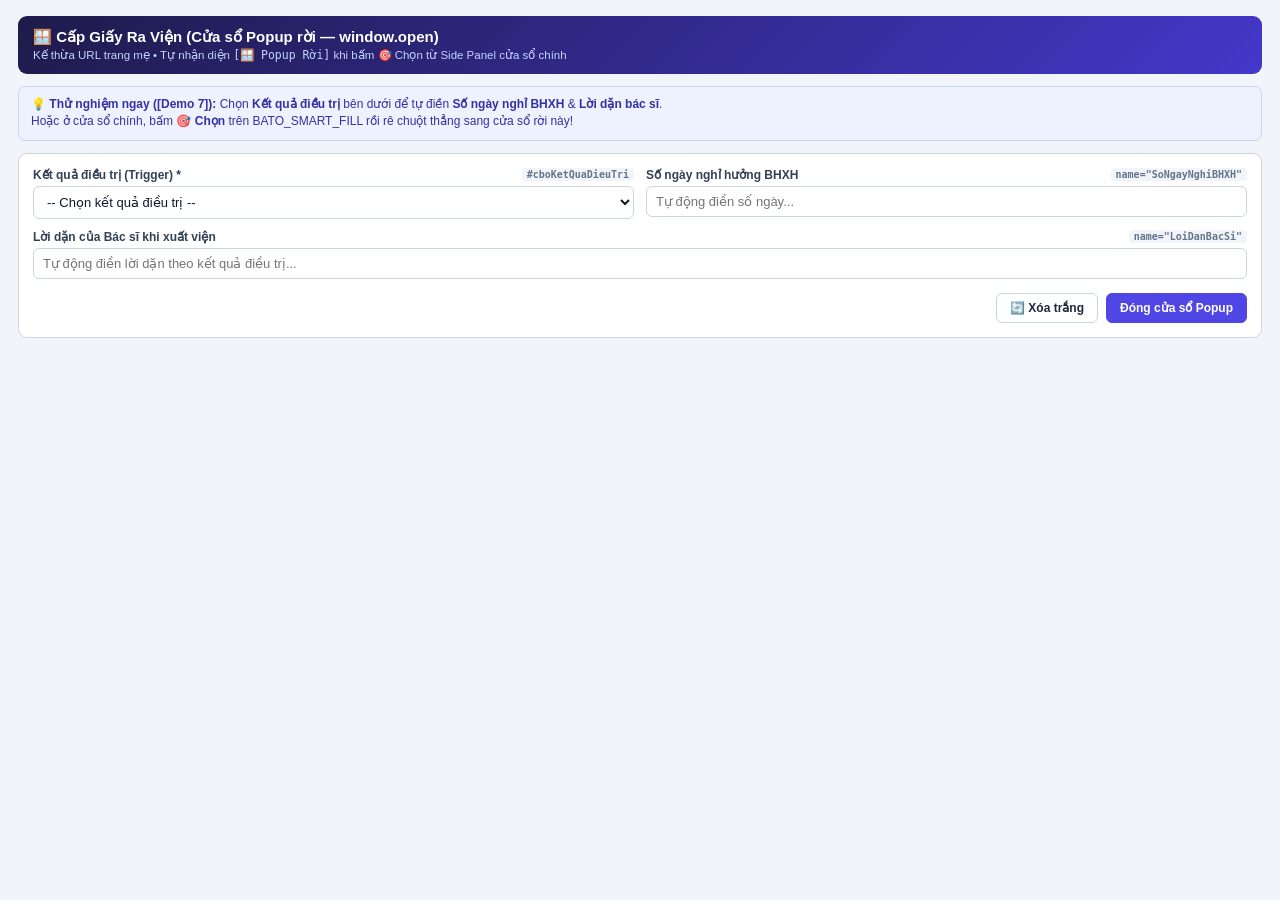
<file: extensions/BATO_SMART_FILL/demo/popup-window.html>
<!DOCTYPE html>
<html lang="vi">
<head>
  <meta charset="UTF-8" />
  <meta name="viewport" content="width=device-width, initial-scale=1.0" />
  <title>Giấy Ra Viện — Cửa sổ Popup Rời (window.open)</title>
  <link rel="icon" href="../icons/icon48.png" />
  <style>
    * { box-sizing: border-box; margin: 0; padding: 0; }
    body {
      font-family: -apple-system, BlinkMacSystemFont, 'Segoe UI', Roboto, sans-serif;
      background: #f1f5f9;
      color: #0f172a;
      padding: 16px 18px;
      font-size: 13px;
    }
    .win-header {
      background: linear-gradient(135deg, #1e1b4b 0%, #4338ca 100%);
      color: #fff;
      padding: 12px 15px;
      border-radius: 9px;
      margin-bottom: 12px;
      display: flex;
      justify-content: space-between;
      align-items: center;
      gap: 10px;
    }
    .win-header h2 { font-size: 15px; font-weight: 700; }
    .win-header p { font-size: 11.5px; color: #c7d2fe; margin-top: 2px; }
    .win-note {
      background: #eef2ff;
      border: 1px solid #c7d2fe;
      color: #3730a3;
      padding: 9px 12px;
      border-radius: 7px;
      font-size: 12px;
      margin-bottom: 12px;
      line-height: 1.45;
    }
    .win-note code {
      background: #e0e7ff;
      padding: 1px 5px;
      border-radius: 4px;
      font-family: Consolas, monospace;
      font-weight: 600;
    }
    .card {
      background: #fff;
      border: 1px solid #cbd5e1;
      border-radius: 9px;
      padding: 14px;
    }
    .form-grid {
      display: grid;
      grid-template-columns: 1fr 1fr;
      gap: 11px 12px;
    }
    .col-span-2 { grid-column: span 2; }
    .field { display: flex; flex-direction: column; gap: 4px; }
    .field label {
      font-size: 12px;
      font-weight: 600;
      color: #334155;
      display: flex;
      justify-content: space-between;
      align-items: center;
    }
    .chip {
      font-size: 10px;
      background: #f1f5f9;
      color: #64748b;
      padding: 1px 5px;
      border-radius: 4px;
      font-family: Consolas, monospace;
    }
    input[type="text"], input[type="number"], select {
      width: 100%;
      padding: 7px 9px;
      border: 1px solid #cbd5e1;
      border-radius: 6px;
      font-size: 13px;
      color: #0f172a;
      background: #fff;
      outline: none;
    }
    input:focus, select:focus {
      border-color: #4f46e5;
      box-shadow: 0 0 0 2px rgba(79, 70, 229, 0.15);
    }
    .footer-bar {
      margin-top: 14px;
      display: flex;
      justify-content: flex-end;
      gap: 8px;
    }
    .btn {
      padding: 7px 13px;
      border-radius: 6px;
      font-size: 12px;
      font-weight: 600;
      cursor: pointer;
      border: 1px solid #cbd5e1;
      background: #fff;
      color: #1e293b;
    }
    .btn-close {
      background: #4f46e5;
      border-color: #4f46e5;
      color: #fff;
    }
  </style>
</head>
<body>
  <div class="win-header">
    <div>
      <h2>🪟 Cấp Giấy Ra Viện (Cửa sổ Popup rời — window.open)</h2>
      <p>Kế thừa URL trang mẹ • Tự nhận diện <code>[🪟 Popup Rời]</code> khi bấm 🎯 Chọn từ Side Panel cửa sổ chính</p>
    </div>
  </div>

  <div class="win-note">
    💡 <b>Thử nghiệm ngay ([Demo 7]):</b> Chọn <b>Kết quả điều trị</b> bên dưới để tự điền <b>Số ngày nghỉ BHXH</b> &amp; <b>Lời dặn bác sĩ</b>.<br />
    Hoặc ở cửa sổ chính, bấm <b>🎯 Chọn</b> trên BATO_SMART_FILL rồi rê chuột thẳng sang cửa sổ rời này!
  </div>

  <div class="card">
    <div class="form-grid">
      <div class="field">
        <label for="cboKetQuaDieuTri">
          <span>Kết quả điều trị (Trigger) *</span>
          <span class="chip">#cboKetQuaDieuTri</span>
        </label>
        <select id="cboKetQuaDieuTri">
          <option value="">-- Chọn kết quả điều trị --</option>
          <option value="KHOI">1 - Khỏi bệnh</option>
          <option value="DO_GIAM">2 - Đỡ, giảm</option>
          <option value="NANG_HON">3 - Nặng hơn / Chuyển viện</option>
        </select>
      </div>

      <div class="field">
        <label>
          <span>Số ngày nghỉ hưởng BHXH</span>
          <span class="chip">name="SoNgayNghiBHXH"</span>
        </label>
        <input type="number" name="SoNgayNghiBHXH" placeholder="Tự động điền số ngày..." />
      </div>

      <div class="field col-span-2">
        <label>
          <span>Lời dặn của Bác sĩ khi xuất viện</span>
          <span class="chip">name="LoiDanBacSi"</span>
        </label>
        <input type="text" name="LoiDanBacSi" placeholder="Tự động điền lời dặn theo kết quả điều trị..." />
      </div>
    </div>

    <div class="footer-bar">
      <button type="button" id="btnResetChildForm" class="btn">🔄 Xóa trắng</button>
      <button type="button" id="btnCloseWindowPopup" class="btn btn-close">Đóng cửa sổ Popup</button>
    </div>
  </div>

  <script src="mock-his-server.js"></script>
  <script src="../content/page-network-monitor.js"></script>
  <script src="../plugins/custom-plugins.js"></script>
  <script src="../content/content.js"></script>
  <script src="popup-child.js"></script>
</body>
</html>
</file>
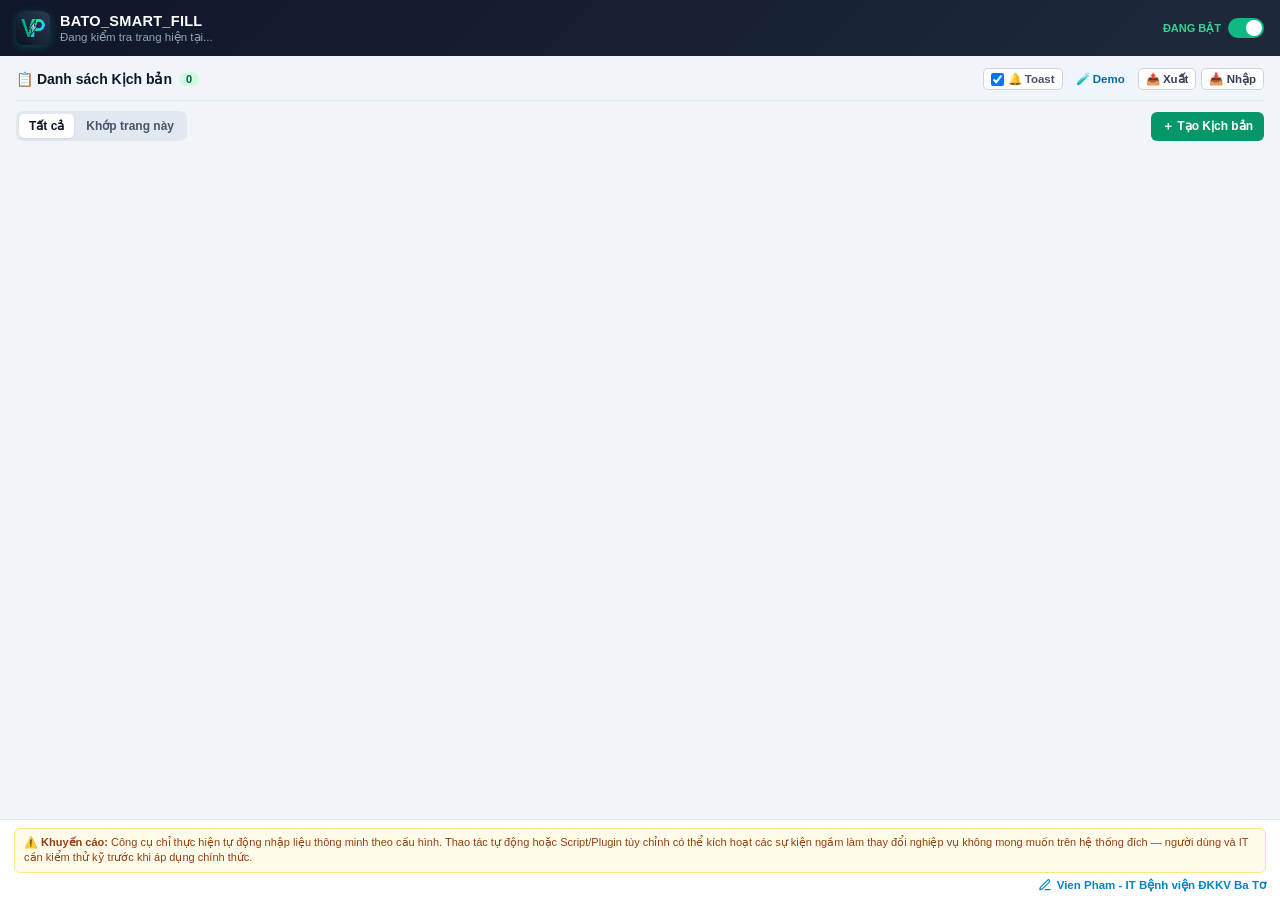
<file: extensions/BATO_SMART_FILL/popup/popup.html>
<!DOCTYPE html>
<html lang="vi">

<head>
  <meta charset="UTF-8" />
  <meta name="viewport" content="width=device-width, initial-scale=1.0" />
  <title>BATO_SMART_FILL</title>
  <link rel="stylesheet" href="popup.css" />
</head>

<body>
  <!-- Sandbox ẩn phục vụ tính năng "Chạy thử Script" trực tiếp -->
  <iframe id="popupSandboxFrame" src="../sandbox/sandbox.html" style="display:none;"></iframe>

  <div class="app-shell">
    <!-- HEADER -->
    <header class="topbar">
      <div class="brand">
        <img src="../icons/icon128.png" alt="VP Logo" class="brand-icon" />
        <div class="brand-info">
          <div class="brand-title">BATO_SMART_FILL</div>
          <div id="pageMatchInfo" class="brand-subtitle">Đang kiểm tra trang hiện tại...</div>
        </div>
      </div>

      <label class="switch-wrap" title="Bật / Tắt toàn bộ tiện ích">
        <span id="globalStatusLabel" class="switch-text active">ĐANG BẬT</span>
        <input type="checkbox" id="chkGlobalEnabled" checked />
        <span class="slider"></span>
      </label>
    </header>

    <!-- THÔNG BÁO PICKER VỪA CHỌN -->
    <div id="pickerNoticeBar" class="picker-notice hidden">
      <span id="pickerNoticeText">✅ Đã lấy selector từ trang web!</span>
      <button type="button" id="btnDismissPickerNotice" class="btn-link">Đóng</button>
    </div>

    <!-- =================================================================== -->
    <!-- VIEW 1: DANH SÁCH KỊCH BẢN                                          -->
    <!-- =================================================================== -->
    <main id="viewScenariosList" class="view-panel">
      <div class="scenarios-header">
        <div class="scenarios-title-wrap">
          <span class="scenarios-heading">📋 Danh sách Kịch bản</span>
          <span id="scenariosCountBadge" class="count-pill">0</span>
        </div>

        <div class="utility-bar">
          <label class="toast-toggle" title="Bật/tắt thông báo nhỏ góc màn hình khi tự động điền">
            <input type="checkbox" id="chkShowToast" checked />
            <span>🔔 Toast</span>
          </label>
          <button type="button" id="btnOpenDemoLab" class="btn btn-demo btn-xs"
            title="Mở Phòng Kiểm Thử tích hợp sẵn &amp; tự nạp 4 kịch bản mẫu (100% Offline, không cần Server)">
            🧪 Demo
          </button>
          <button type="button" id="btnExportJson" class="btn btn-outline btn-xs"
            title="Xuất danh sách Kịch bản ra file JSON">
            📤 Xuất
          </button>
          <button type="button" id="btnImportJson" class="btn btn-outline btn-xs"
            title="Nhập danh sách Kịch bản từ file JSON">
            📥 Nhập
          </button>
          <input type="file" id="fileImportInput" accept=".json,application/json" class="hidden" />
        </div>
      </div>

      <div class="toolbar-row">
        <div class="filter-group">
          <button type="button" class="filter-chip active" data-filter="all">Tất cả</button>
          <button type="button" class="filter-chip" data-filter="current">Khớp trang này</button>
        </div>
        <button type="button" id="btnNewScenario" class="btn btn-primary btn-sm">
          ＋ Tạo Kịch bản
        </button>
      </div>

      <div id="scenariosContainer" class="scenarios-list"></div>
    </main>

    <!-- =================================================================== -->
    <!-- VIEW 2: TRÌNH CHỈNH SỬA KỊCH BẢN (SCENARIO EDITOR)                  -->
    <!-- =================================================================== -->
    <main id="viewScenarioEditor" class="view-panel hidden">
      <div class="editor-header">
        <button type="button" id="btnCancelEdit" class="btn btn-ghost btn-sm">
          ← Quay lại
        </button>
        <div id="editorHeadingTitle" class="editor-heading">Tạo Kịch bản mới</div>
        <button type="button" id="btnSaveScenarioTop" class="btn btn-primary btn-sm">
          💾 Lưu Kịch bản
        </button>
      </div>

      <div class="editor-scroll">
        <!-- KHỐI 1: THÔNG TIN KỊCH BẢN & URL -->
        <section class="card-section">
          <div class="section-title">1. Thông tin Kịch bản &amp; URL Web thực thi</div>

          <div class="form-row">
            <div class="form-col flex-1">
              <label class="field-label">Tên kịch bản</label>
              <input type="text" id="inpScenarioName" class="inp" placeholder="Nhập tên mô tả kịch bản..." />
            </div>
            <div class="form-col" style="width: 100px;">
              <label class="field-label">Trạng thái</label>
              <select id="selScenarioEnabled" class="inp">
                <option value="true">🟢 Bật</option>
                <option value="false">⚪ Tắt</option>
              </select>
            </div>
          </div>

          <div class="form-group mt-8">
            <div class="label-with-actions">
              <label class="field-label">URL Web cần thực thi <span class="req">*</span></label>
              <div class="quick-links">
                <button type="button" id="btnUseCurrentOrigin" class="chip-action"
                  title="Lấy tên miền của tab hiện tại">
                  📌 Domain hiện tại
                </button>
                <button type="button" id="btnUseCurrentPath" class="chip-action"
                  title="Lấy đường dẫn chi tiết của tab hiện tại">
                  📌 Đường dẫn hiện tại
                </button>
              </div>
            </div>
            <input type="text" id="inpUrlPattern" class="inp mono"
              placeholder="VD: localhost:3000, *://domain.vn/path*, hoặc * (mọi trang)" />
            <div class="field-hint">
              Hỗ trợ gõ một phần địa chỉ, ký tự đại diện <code>*</code>, hoặc biểu thức chính quy <code>/regex/</code>.
            </div>
          </div>

          <!-- TÙY CHỌN THỰC THI TRÊN POPUP & TỰ ĐỘNG PHÁT HIỆN -->
          <div class="popup-config-box mt-8">
            <div class="popup-config-head">
              <label class="checkbox-row" style="font-weight: 600; color: #0f172a;">
                <input type="checkbox" id="chkIsPopup" />
                <span>🪟 Thực thi trên Popup mở ra từ URL này</span>
              </label>
              <button type="button" id="btnDetectPopup" class="btn btn-accent btn-xs"
                title="Mở Popup trên trang web rồi bấm nút này click vào bất kỳ đâu trong Popup để tự động nhận diện loại &amp; khóa vùng Popup!">
                🎯 Nhận diện Popup
              </button>
            </div>

            <div id="popupDetectedBanner" class="popup-detected-banner hidden"></div>

            <div id="popupConfigDetails" class="popup-config-details hidden">
              <div class="form-row mt-8">
                <div class="form-col flex-1">
                  <label class="field-label">Loại Popup</label>
                  <select id="selPopupType" class="inp">
                    <option value="auto">✨ Tự động nhận diện</option>
                    <option value="dom_modal">💬 Hộp thoại nổi HTML (Modal / Dialog)</option>
                    <option value="iframe_popup">🖼️ Khung Popup nhúng (Iframe / about:blank)</option>
                    <option value="window_popup">🪟 Cửa sổ trình duyệt rời (window.open)</option>
                  </select>
                </div>
                <div class="form-col flex-1">
                  <label class="field-label">Thời điểm kích hoạt</label>
                  <select id="selPopupTriggerMode" class="inp">
                    <option value="element_event">⚡ Khi thao tác ô Trigger trong Popup</option>
                    <option value="on_open">🚀 Ngay khi Popup vừa mở lên</option>
                  </select>
                </div>
              </div>

              <div class="form-group mt-8">
                <label class="field-label">Khóa nhận diện riêng Popup (Selector Modal / Đường dẫn / Tiêu đề)</label>
                <div class="input-action-group">
                  <input type="text" id="inpPopupScope" class="inp mono"
                    placeholder="Tự điền khi bấm 🎯 Chọn (VD: #modalKeVatTu, */PopupCLS*, title:Chuyển viện)" />
                  <button type="button" id="btnHighlightPopupScope" class="btn btn-outline btn-sm"
                    title="Kiểm tra khung Popup trên trang hiện tại">
                    🔍
                  </button>
                </div>
                <div class="field-hint">
                  Khóa chặt các Rule chỉ điền bên trong đúng Popup này, không chạm nhầm sang trang nền hay Popup khác trên cùng URL.
                </div>
              </div>
            </div>
          </div>
        </section>

        <!-- KHỐI 2: ELEMENT CHÍNH BẮT SỰ KIỆN (TRIGGER) -->
        <section class="card-section">
          <div class="section-title">2. Element chính để bắt sự kiện (Trigger)</div>

          <div id="popupOnOpenHint" class="popup-open-hint hidden">
            🚀 Đang chọn kích hoạt <b>Ngay khi Popup vừa mở lên</b> — không bắt buộc chọn phần tử Trigger riêng! Các Rule bên dưới sẽ tự động điền ngay khi Popup hiển thị và tải xong API.
          </div>

          <div id="triggerSelectorGroup" class="form-group">
            <label class="field-label">Selector phần tử nguồn <span id="lblTriggerReqStar" class="req">*</span></label>
            <div class="input-action-group">
              <input type="text" id="inpTriggerSelector" class="inp mono"
                placeholder="VD: #id_element, .class_name, [name='field_name']" />
              <button type="button" id="btnPickTrigger" class="btn btn-accent btn-sm"
                title="Click trực tiếp lên phần tử trên trang web / Popup để lấy Selector &amp; tự nhận diện loại Popup">
                🎯 Chọn
              </button>
              <button type="button" id="btnHighlightTrigger" class="btn btn-outline btn-sm"
                title="Nháy sáng kiểm tra phần tử trên trang hiện tại">
                🔍
              </button>
            </div>
          </div>

          <div class="form-row mt-8">
            <div id="triggerEventCol" class="form-col flex-1">
              <label class="field-label">Sự kiện kích hoạt</label>
              <select id="selTriggerEvent" class="inp">
                <option value="auto">✨ Tự động thông minh (onchange + blur + input)</option>
                <option value="change">change — Khi chọn xong / đổi giá trị</option>
                <option value="blur">blur — Khi rời con trỏ khỏi ô</option>
                <option value="input">input — Ngay khi đang gõ phím</option>
                <option value="enter">enter — Khi nhấn phím Enter</option>
                <option value="click">click — Khi nhấp chuột vào phần tử</option>
                <option value="appear">appear — Khi phần tử xuất hiện trên màn hình</option>
              </select>
            </div>
            <div class="form-col" style="width: 110px;">
              <label class="field-label" title="Thời gian chờ thêm cố định sau khi Web đã xử lý xong">Chờ thêm
                (ms)</label>
              <input type="number" id="inpTriggerWaitMs" class="inp" min="0" max="10000" step="50" value="0" />
            </div>
          </div>

          <div class="protect-box mt-8" style="background:#f0fdf4; border-color:#86efac;">
            <div class="form-row" style="align-items:center; justify-content:space-between;">
              <label class="checkbox-row flex-1" style="font-weight:600; color:#065f46;">
                <input type="checkbox" id="chkWaitForSettled" checked />
                <span>⏳ Tự động chờ Event / API ngầm &amp; DOM của Web hoàn tất</span>
              </label>
              <div id="wrapMaxSettleMs" style="display:flex; align-items:center; gap:5px; flex-shrink:0;">
                <span style="font-size:11px; color:#047857; font-weight:600;">Tối đa:</span>
                <input type="number" id="inpMaxSettleMs" class="inp"
                  style="width:76px; padding:4px 6px; font-size:12px;" min="200" max="15000" step="100" value="3000"
                  title="Thời gian chờ tối đa (ms) phòng trường hợp mạng treo" />
                <span style="font-size:11px; color:#047857;">ms</span>
              </div>
            </div>
          </div>
        </section>

        <!-- KHỐI 3: DANH SÁCH RULE (HIỂN THỊ DẠNG TABLE) -->
        <section class="card-section">
          <div class="section-header-row">
            <div>
              <div class="section-title" style="margin-bottom:2px;">3. Danh sách Rule</div>
              <div class="field-hint" style="margin-top:0;">
                Click vào từng dòng trong bảng để mở popup tùy chỉnh phương thức và quy tắc.
              </div>
            </div>
            <button type="button" id="btnAddRuleRow" class="btn btn-primary btn-sm">
              ＋ Thêm Rule
            </button>
          </div>

          <div id="rulesTableWrapper" class="table-wrapper mt-8"></div>
        </section>
      </div>

      <footer class="editor-footer">
        <span id="draftStatusText" class="draft-hint">Tự động lưu nháp khi chỉnh sửa</span>
        <div class="footer-btns">
          <button type="button" id="btnDiscardDraft" class="btn btn-ghost">Hủy bỏ</button>
          <button type="button" id="btnSaveScenarioBottom" class="btn btn-primary">💾 Lưu Kịch bản</button>
        </div>
      </footer>
    </main>

    <!-- =================================================================== -->
    <!-- CHÂN TRANG CỐ ĐỊNH: KHUYẾN CÁO NGHIỆP VỤ & THÔNG TIN TÁC GIẢ       -->
    <!-- =================================================================== -->
    <footer class="global-bottom-bar">
      <div class="disclaimer-box">
        ⚠️ <b>Khuyến cáo:</b> Công cụ chỉ thực hiện tự động nhập liệu thông minh theo cấu hình. Thao tác tự động hoặc
        Script/Plugin tùy chỉnh có thể kích hoạt các sự kiện ngầm làm thay đổi nghiệp vụ không mong muốn trên hệ thống
        đích — người dùng và IT cần kiểm thử kỹ trước khi áp dụng chính thức.
      </div>
      <div class="author-bar" title="Tác giả">
        <svg class="author-pen-icon" viewBox="0 0 24 24" fill="none" stroke="currentColor" stroke-width="2"
          stroke-linecap="round" stroke-linejoin="round" aria-hidden="true">
          <path d="M12 20h9" />
          <path d="M16.5 3.5a2.12 2.12 0 0 1 3 3L7 19l-4 1 1-4Z" />
        </svg>
        <a href="https://www.facebook.com/phamminhvien" target="_blank" rel="noopener noreferrer" class="author-link">
          Vien Pham - IT Bệnh viện ĐKKV Ba Tơ
        </a>
      </div>
    </footer>
  </div>

  <!-- ===================================================================== -->
  <!-- MODAL POPUP TÙY CHỈNH CHI TIẾT 1 RULE (MỞ KHI CLICK VÀO ROW TABLE)    -->
  <!-- ===================================================================== -->
  <div id="ruleModalOverlay" class="modal-overlay hidden">
    <div class="modal-dialog">
      <div class="modal-header">
        <div id="ruleModalTitle" class="modal-title">Tùy chỉnh Rule</div>
        <button type="button" id="btnCloseRuleModal" class="modal-close" title="Đóng">✕</button>
      </div>

      <div id="ruleModalBody" class="modal-body"></div>

      <div class="modal-footer">
        <button type="button" id="btnCancelRuleModal" class="btn btn-ghost">Hủy</button>
        <button type="button" id="btnApplyRuleModal" class="btn btn-primary">✓ Lưu Rule</button>
      </div>
    </div>
  </div>

  <!-- ===================================================================== -->
  <!-- MODAL HỎI XÁC NHẬN KHI NHẬP JSON CÓ KỊCH BẢN TRÙNG TÊN                -->
  <!-- ===================================================================== -->
  <div id="importConflictOverlay" class="modal-overlay hidden">
    <div class="modal-dialog" style="max-width: 460px;">
      <div class="modal-header">
        <div id="importConflictTitle" class="modal-title">⚠️ Phát hiện kịch bản trùng tên</div>
        <button type="button" id="btnCloseConflictModal" class="modal-close" title="Đóng">✕</button>
      </div>

      <div id="importConflictBody" class="modal-body"></div>

      <div class="modal-footer" style="flex-wrap: wrap; justify-content: flex-end; gap: 6px;">
        <button type="button" id="btnConflictCancel" class="btn btn-ghost btn-sm">Hủy</button>
        <button type="button" id="btnConflictKeepBoth" class="btn btn-outline btn-sm">
          📑 Giữ cả hai &amp; đánh số (2), (3)
        </button>
        <button type="button" id="btnConflictOverwrite" class="btn btn-primary btn-sm">
          🔄 Ghi đè bản cũ
        </button>
      </div>
    </div>
  </div>

  <!-- Nạp danh sách Plugin JS chung trước khi chạy Controller -->
  <script src="../plugins/custom-plugins.js"></script>
  <script src="popup.js"></script>
</body>

</html>
</file>
<file: extensions/BATO_UTILITIES/app/app.css>
:root {
  --bg: #f1f5f9;
  --surface: #ffffff;
  --surface-soft: #f8fafc;
  --border: #cbd5e1;
  --border-light: #e2e8f0;
  --text: #0f172a;
  --text-muted: #64748b;
  --primary: #4f46e5;
  --primary-hover: #4338ca;
  --primary-soft: #eef2ff;
  --emerald: #059669;
  --emerald-hover: #047857;
  --emerald-soft: #ecfdf5;
  --amber: #d97706;
  --amber-soft: #fffbeb;
  --danger: #dc2626;
  --danger-soft: #fef2f2;
  --radius: 9px;
}

* {
  box-sizing: border-box;
  margin: 0;
  padding: 0;
}

html, body {
  font-family: -apple-system, BlinkMacSystemFont, 'Segoe UI', Roboto, sans-serif;
  background: var(--bg);
  color: var(--text);
  font-size: 13px;
  line-height: 1.45;
}

/* ==========================================================================
   3 CHẾ ĐỘ HIỂN THỊ: POPUP / SIDE PANEL / TAB LỚN
   ========================================================================== */
body[data-view="popup"] {
  width: 460px;
  min-height: 560px;
  max-height: 600px;
  overflow: hidden;
}

body[data-view="panel"] {
  width: 100%;
  height: 100vh;
  overflow: hidden;
}

body[data-view="tab"] {
  width: 100%;
  min-height: 100vh;
}

.app-shell {
  display: flex;
  flex-direction: column;
  height: 100%;
  min-height: inherit;
}

body[data-view="popup"] .app-shell,
body[data-view="panel"] .app-shell {
  height: 100vh;
}

body[data-view="popup"] .app-shell {
  height: 600px;
}

/* ==========================================================================
   TOPBAR & MULTI-MODE CONTROLS
   ========================================================================== */
.topbar {
  background: linear-gradient(135deg, #0f172a 0%, #1e1b4b 60%, #312e81 100%);
  color: #ffffff;
  padding: 10px 14px;
  display: flex;
  align-items: center;
  justify-content: space-between;
  gap: 10px;
  flex-wrap: wrap;
  flex-shrink: 0;
  box-shadow: 0 2px 10px rgba(15, 23, 42, 0.18);
}

.brand {
  display: flex;
  align-items: center;
  gap: 10px;
}

.brand-logo {
  width: 32px;
  height: 32px;
  border-radius: 7px;
  flex-shrink: 0;
}

.brand-title-row {
  display: flex;
  align-items: center;
  gap: 7px;
}

.brand h1 {
  font-size: 14px;
  font-weight: 700;
  letter-spacing: 0.2px;
}

.brand-sub {
  font-size: 11px;
  color: #a5b4fc;
}

.view-badge {
  font-size: 10px;
  font-weight: 700;
  padding: 1px 7px;
  border-radius: 999px;
  background: rgba(99, 102, 241, 0.32);
  border: 1px solid rgba(165, 180, 252, 0.45);
  color: #e0e7ff;
}

.topbar-controls {
  display: flex;
  align-items: center;
  gap: 6px;
  flex-wrap: wrap;
}

.mode-switch-group {
  display: inline-flex;
  gap: 5px;
}

.mode-btn {
  background: rgba(255, 255, 255, 0.12);
  color: #f8fafc;
  border: 1px solid rgba(255, 255, 255, 0.22);
  border-radius: 6px;
  padding: 4px 8px;
  font-size: 11.5px;
  font-weight: 600;
  cursor: pointer;
  transition: all 0.15s;
}

.mode-btn:hover {
  background: rgba(255, 255, 255, 0.24);
  border-color: rgba(255, 255, 255, 0.4);
}

.default-mode-wrap {
  display: inline-flex;
  align-items: center;
  gap: 4px;
  background: rgba(15, 23, 42, 0.45);
  border: 1px solid rgba(148, 163, 184, 0.3);
  border-radius: 6px;
  padding: 2px 6px;
}

.default-mode-lbl {
  font-size: 10.5px;
  color: #cbd5e1;
}

.default-mode-select {
  background: transparent;
  color: #ffffff;
  border: none;
  font-size: 11px;
  font-weight: 600;
  outline: none;
  cursor: pointer;
}

.default-mode-select option {
  color: #0f172a;
  background: #ffffff;
}

/* Ẩn nút chuyển sang chính chế độ đang mở */
body[data-view="panel"] #btnSwitchPanel {
  display: none;
}

body[data-view="tab"] #btnSwitchTab {
  display: none;
}

/* ==========================================================================
   NAVIGATION: COMPACT TABS (POPUP/PANEL) VS SIDEBAR (TAB)
   ========================================================================== */
.compact-tool-tabs {
  display: flex;
  align-items: center;
  gap: 6px;
  padding: 7px 12px;
  background: #ffffff;
  border-bottom: 1px solid var(--border-light);
  overflow-x: auto;
  flex-shrink: 0;
}

body[data-view="tab"] .compact-tool-tabs {
  display: none;
}

.tool-tab-pill {
  display: inline-flex;
  align-items: center;
  gap: 5px;
  padding: 5px 10px;
  border-radius: 999px;
  border: 1px solid var(--border-light);
  background: var(--surface-soft);
  color: #334155;
  font-size: 12px;
  font-weight: 600;
  cursor: pointer;
  white-space: nowrap;
  transition: all 0.15s;
}

.tool-tab-pill:hover {
  border-color: #a5b4fc;
  background: var(--primary-soft);
}

.tool-tab-pill.active {
  background: var(--primary);
  border-color: var(--primary);
  color: #ffffff;
}

.workspace-layout {
  flex: 1;
  display: flex;
  min-height: 0;
  overflow: hidden;
}

body[data-view="tab"] .workspace-layout {
  max-width: 1320px;
  width: 100%;
  margin: 0 auto;
  padding: 18px 20px;
  gap: 18px;
  overflow: visible;
}

.tool-sidebar {
  display: none;
}

body[data-view="tab"] .tool-sidebar {
  display: flex;
  flex-direction: column;
  width: 265px;
  flex-shrink: 0;
  background: var(--surface);
  border: 1px solid var(--border-light);
  border-radius: var(--radius);
  padding: 12px;
  gap: 10px;
  align-self: flex-start;
  position: sticky;
  top: 18px;
  box-shadow: 0 1px 3px rgba(15, 23, 42, 0.05);
}

.sidebar-tools-list {
  display: flex;
  flex-direction: column;
  gap: 6px;
}

.sidebar-cat-title {
  font-size: 10.5px;
  font-weight: 700;
  text-transform: uppercase;
  letter-spacing: 0.5px;
  color: var(--text-muted);
  margin: 4px 4px 2px;
}

.sidebar-tool-item {
  display: flex;
  align-items: flex-start;
  gap: 9px;
  width: 100%;
  text-align: left;
  padding: 9px 10px;
  border-radius: 8px;
  border: 1px solid transparent;
  background: transparent;
  cursor: pointer;
  transition: all 0.15s;
}

.sidebar-tool-item:hover {
  background: var(--surface-soft);
  border-color: var(--border-light);
}

.sidebar-tool-item.active {
  background: var(--primary-soft);
  border-color: #a5b4fc;
}

.sidebar-tool-icon {
  font-size: 18px;
  line-height: 1.2;
}

.sidebar-tool-name {
  font-size: 12.5px;
  font-weight: 700;
  color: var(--text);
}

.sidebar-tool-desc {
  font-size: 11px;
  color: var(--text-muted);
  margin-top: 2px;
}

.sidebar-footer-note {
  margin-top: 6px;
  padding: 9px 10px;
  border-radius: 7px;
  background: #f8fafc;
  border: 1px dashed #cbd5e1;
  font-size: 11px;
  color: #475569;
}

.sidebar-footer-note .note-title {
  font-weight: 700;
  color: #1e293b;
  margin-bottom: 3px;
}

.sidebar-footer-note code {
  font-family: Consolas, monospace;
  background: #e2e8f0;
  padding: 1px 4px;
  border-radius: 3px;
}

.tool-main {
  flex: 1;
  overflow-y: auto;
  padding: 12px;
  min-width: 0;
}

body[data-view="tab"] .tool-main {
  padding: 0;
  overflow: visible;
}

/* ==========================================================================
   COMMON UI CONTROLS CHO CÁC TOOL CON
   ========================================================================== */
.tool-grid {
  display: flex;
  flex-direction: column;
  gap: 12px;
}

body[data-view="tab"] .tool-grid {
  display: grid;
  grid-template-columns: 1.15fr 0.95fr;
  align-items: start;
  gap: 16px;
}

.card {
  background: var(--surface);
  border: 1px solid var(--border-light);
  border-radius: var(--radius);
  padding: 12px 14px;
  box-shadow: 0 1px 2px rgba(15, 23, 42, 0.04);
}

.card-header {
  display: flex;
  align-items: flex-start;
  justify-content: space-between;
  gap: 8px;
  padding-bottom: 9px;
  margin-bottom: 10px;
  border-bottom: 1px solid #f1f5f9;
}

.card-title {
  font-size: 13.5px;
  font-weight: 700;
  color: var(--text);
}

.card-subtitle {
  font-size: 11.5px;
  color: var(--text-muted);
  margin-top: 2px;
}

.form-grid-2 {
  display: grid;
  grid-template-columns: 1fr 1fr;
  gap: 9px 10px;
}

.col-span-2 {
  grid-column: span 2;
}

.field {
  display: flex;
  flex-direction: column;
  gap: 4px;
}

.field-label-row {
  display: flex;
  align-items: center;
  justify-content: space-between;
  gap: 6px;
  flex-wrap: wrap;
}

.field-label {
  font-size: 12px;
  font-weight: 600;
  color: #334155;
}

.req {
  color: var(--danger);
}

.inp, select.inp, textarea.inp {
  width: 100%;
  padding: 7px 9px;
  border: 1px solid var(--border);
  border-radius: 6px;
  font-size: 13px;
  color: var(--text);
  background: #ffffff;
  outline: none;
  transition: border-color 0.15s, box-shadow 0.15s;
  font-family: inherit;
}

.inp.mono {
  font-family: Consolas, 'Courier New', monospace;
}

.inp:focus {
  border-color: var(--primary);
  box-shadow: 0 0 0 2px rgba(79, 70, 229, 0.15);
}

.inp.invalid {
  border-color: var(--danger);
  background: #fffafa;
}

.chip-row {
  display: flex;
  flex-wrap: wrap;
  gap: 5px;
  margin-top: 3px;
}

.chip-btn {
  display: inline-flex;
  align-items: center;
  gap: 3px;
  padding: 2px 7px;
  font-size: 11px;
  font-weight: 600;
  border-radius: 5px;
  border: 1px solid #cbd5e1;
  background: #f8fafc;
  color: #334155;
  cursor: pointer;
  transition: all 0.12s;
}

.chip-btn:hover {
  border-color: var(--primary);
  color: var(--primary);
  background: var(--primary-soft);
}

.chip-btn.active {
  background: var(--primary-soft);
  border-color: #818cf8;
  color: var(--primary);
}

.chip-btn .chip-del {
  margin-left: 3px;
  color: #94a3b8;
  font-weight: 700;
}

.chip-btn .chip-del:hover {
  color: var(--danger);
}

.info-banner {
  padding: 7px 10px;
  border-radius: 6px;
  font-size: 11.5px;
  line-height: 1.4;
}

.info-banner.ok {
  background: var(--emerald-soft);
  border: 1px solid #86efac;
  color: #065f46;
}

.info-banner.warn {
  background: var(--amber-soft);
  border: 1px solid #fde68a;
  color: #92400e;
}

.info-banner.err {
  background: var(--danger-soft);
  border: 1px solid #fecaca;
  color: #991b1b;
}

.btn {
  display: inline-flex;
  align-items: center;
  justify-content: center;
  gap: 6px;
  padding: 8px 13px;
  border-radius: 7px;
  font-size: 12.5px;
  font-weight: 700;
  cursor: pointer;
  border: 1px solid transparent;
  transition: all 0.15s;
}

.btn-primary {
  background: var(--emerald);
  color: #ffffff;
}

.btn-primary:hover {
  background: var(--emerald-hover);
}

.btn-indigo {
  background: var(--primary);
  color: #ffffff;
}

.btn-indigo:hover {
  background: var(--primary-hover);
}

.btn-outline {
  background: #ffffff;
  border-color: var(--border);
  color: #334155;
}

.btn-outline:hover {
  background: var(--surface-soft);
}

.qr-output-box {
  width: 100%;
  padding: 9px 10px;
  border-radius: 7px;
  border: 1.5px solid #818cf8;
  background: #f5f3ff;
  color: #1e1b4b;
  font-family: Consolas, 'Courier New', monospace;
  font-size: 12.5px;
  font-weight: 700;
  word-break: break-all;
  min-height: 54px;
  resize: vertical;
}

.action-bar {
  display: flex;
  gap: 8px;
  flex-wrap: wrap;
  margin-top: 9px;
}

.action-bar .btn-grow {
  flex: 1;
}

.segments-table {
  width: 100%;
  border-collapse: collapse;
  margin-top: 8px;
  font-size: 11.5px;
}

.segments-table th,
.segments-table td {
  border: 1px solid var(--border-light);
  padding: 4px 7px;
  text-align: left;
}

.segments-table th {
  background: var(--surface-soft);
  color: #475569;
  font-weight: 600;
  width: 125px;
}

.segments-table td {
  font-family: Consolas, monospace;
  color: var(--text);
  word-break: break-word;
}

.segments-table td.empty-cell {
  color: #94a3b8;
  font-style: italic;
  font-family: inherit;
}

.history-list {
  display: flex;
  flex-direction: column;
  gap: 6px;
  margin-top: 6px;
  max-height: 210px;
  overflow-y: auto;
}

.history-item {
  display: flex;
  align-items: center;
  justify-content: space-between;
  gap: 8px;
  padding: 6px 8px;
  border: 1px solid var(--border-light);
  border-radius: 6px;
  background: var(--surface-soft);
}

.history-meta {
  min-width: 0;
  flex: 1;
}

.history-title {
  font-size: 12px;
  font-weight: 700;
  color: var(--text);
  white-space: nowrap;
  overflow: hidden;
  text-overflow: ellipsis;
}

.history-raw {
  font-size: 10.5px;
  font-family: Consolas, monospace;
  color: var(--text-muted);
  white-space: nowrap;
  overflow: hidden;
  text-overflow: ellipsis;
}

.history-actions {
  display: flex;
  gap: 4px;
  flex-shrink: 0;
}

details.reverse-box {
  margin-top: 10px;
  border: 1px dashed #cbd5e1;
  border-radius: 7px;
  padding: 7px 10px;
  background: #f8fafc;
}

details.reverse-box summary {
  cursor: pointer;
  font-size: 12px;
  font-weight: 600;
  color: #334155;
  user-select: none;
}

.app-footer {
  padding: 7px 14px;
  background: #ffffff;
  border-top: 1px solid var(--border-light);
  display: flex;
  align-items: center;
  justify-content: space-between;
  font-size: 11px;
  color: var(--text-muted);
  flex-shrink: 0;
}

.app-footer a {
  color: var(--primary);
  text-decoration: none;
  font-weight: 600;
}

.app-footer a:hover {
  text-decoration: underline;
}

.app-toast {
  position: fixed;
  bottom: 16px;
  right: 16px;
  background: #059669;
  color: #ffffff;
  padding: 9px 14px;
  border-radius: 7px;
  font-size: 12.5px;
  font-weight: 700;
  box-shadow: 0 8px 20px rgba(15, 23, 42, 0.25);
  z-index: 9999;
  transition: opacity 0.2s ease, transform 0.2s ease;
}

.app-toast.error {
  background: var(--danger);
}

.brand-home-btn {
  background: transparent;
  border: none;
  padding: 0;
  cursor: pointer;
  display: flex;
  align-items: center;
  transition: transform 0.15s ease;
}

.brand-home-btn:hover {
  transform: scale(1.08);
}

.btn-home-pill {
  background: rgba(99, 102, 241, 0.35) !important;
  border-color: rgba(165, 180, 252, 0.5) !important;
  color: #ffffff !important;
}

.btn-home-pill:hover, .btn-home-pill.active {
  background: #4f46e5 !important;
  border-color: #818cf8 !important;
  box-shadow: 0 0 8px rgba(99, 102, 241, 0.4);
}

/* ==========================================================================
   DASHBOARD / HUB STYLES (TRUNG TÂM TIỆN ÍCH)
   ========================================================================== */
.hub-container {
  display: flex;
  flex-direction: column;
  gap: 16px;
  padding-bottom: 20px;
}

.hub-hero {
  background: linear-gradient(135deg, #1e1b4b 0%, #312e81 60%, #4338ca 100%);
  color: #ffffff;
  border-radius: var(--radius);
  padding: 18px 20px;
  box-shadow: 0 4px 15px rgba(30, 27, 75, 0.15);
  display: flex;
  flex-direction: column;
  gap: 12px;
}

.hub-hero-title {
  font-size: 17px;
  font-weight: 800;
  letter-spacing: 0.3px;
  color: #ffffff;
}

.hub-hero-sub {
  font-size: 12px;
  color: #c7d2fe;
  line-height: 1.5;
  margin-top: 2px;
}

.hub-search-bar {
  margin-top: 4px;
}

.hub-search-inp {
  font-size: 13.5px !important;
  padding: 10px 14px !important;
  border-radius: 8px !important;
  border: 1px solid rgba(255, 255, 255, 0.3) !important;
  background: rgba(255, 255, 255, 0.95) !important;
  color: #0f172a !important;
  box-shadow: 0 2px 8px rgba(0, 0, 0, 0.12);
}

.hub-search-inp:focus {
  background: #ffffff !important;
  border-color: #818cf8 !important;
  box-shadow: 0 0 0 3px rgba(129, 140, 248, 0.35) !important;
}

.hub-category-pills {
  display: flex;
  align-items: center;
  gap: 7px;
  overflow-x: auto;
  padding-bottom: 4px;
}

.hub-cat-pill {
  display: inline-flex;
  align-items: center;
  gap: 6px;
  padding: 6px 12px;
  border-radius: 999px;
  border: 1px solid var(--border-light);
  background: var(--surface);
  color: #475569;
  font-size: 12px;
  font-weight: 600;
  cursor: pointer;
  white-space: nowrap;
  transition: all 0.15s;
}

.hub-cat-pill:hover {
  border-color: #a5b4fc;
  background: var(--primary-soft);
  color: var(--primary);
}

.hub-cat-pill.active {
  background: var(--primary);
  border-color: var(--primary);
  color: #ffffff;
  box-shadow: 0 2px 6px rgba(79, 70, 229, 0.25);
}

.hub-cat-count {
  font-size: 10.5px;
  padding: 1px 6px;
  border-radius: 999px;
  background: rgba(0, 0, 0, 0.08);
}

.hub-cat-pill.active .hub-cat-count {
  background: rgba(255, 255, 255, 0.25);
  color: #ffffff;
}

.hub-section {
  display: flex;
  flex-direction: column;
  gap: 10px;
}

.hub-section-head {
  display: flex;
  align-items: center;
  justify-content: space-between;
}

.hub-section-title {
  font-size: 13px;
  font-weight: 700;
  color: #1e293b;
  text-transform: uppercase;
  letter-spacing: 0.4px;
}

.hub-grid {
  display: grid;
  grid-template-columns: repeat(auto-fill, minmax(210px, 1fr));
  gap: 12px;
}

body[data-view="popup"] .hub-grid {
  grid-template-columns: 1fr;
}

.hub-tool-card {
  background: var(--surface);
  border: 1px solid var(--border-light);
  border-radius: var(--radius);
  padding: 14px;
  display: flex;
  flex-direction: column;
  justify-content: space-between;
  cursor: pointer;
  transition: all 0.2s cubic-bezier(0.4, 0, 0.2, 1);
  box-shadow: 0 1px 3px rgba(15, 23, 42, 0.04);
  position: relative;
}

.hub-tool-card:hover {
  transform: translateY(-2px);
  border-color: #818cf8;
  box-shadow: 0 6px 16px rgba(79, 70, 229, 0.12);
}

.hub-card-top {
  display: flex;
  align-items: flex-start;
  justify-content: space-between;
  margin-bottom: 10px;
}

.hub-card-icon-wrap {
  width: 40px;
  height: 40px;
  border-radius: 10px;
  background: linear-gradient(135deg, #eef2ff 0%, #e0e7ff 100%);
  border: 1px solid #c7d2fe;
  display: flex;
  align-items: center;
  justify-content: center;
}

.hub-card-icon {
  font-size: 22px;
}

.btn-fav-star {
  background: transparent;
  border: none;
  font-size: 18px;
  color: #cbd5e1;
  cursor: pointer;
  padding: 2px 4px;
  border-radius: 4px;
  transition: all 0.15s;
}

.btn-fav-star:hover {
  color: #f59e0b;
  transform: scale(1.15);
}

.btn-fav-star.starred {
  color: #f59e0b;
  text-shadow: 0 0 6px rgba(245, 158, 11, 0.4);
}

.hub-card-cat {
  display: inline-block;
  font-size: 10.5px;
  font-weight: 700;
  text-transform: uppercase;
  color: var(--primary);
  letter-spacing: 0.3px;
  margin-bottom: 4px;
}

.hub-card-title {
  font-size: 13.5px;
  font-weight: 700;
  color: var(--text);
  line-height: 1.35;
  margin-bottom: 6px;
}

.hub-card-desc {
  font-size: 11.5px;
  color: var(--text-muted);
  line-height: 1.5;
  margin-bottom: 12px;
  display: -webkit-box;
  -webkit-line-clamp: 2;
  -webkit-box-orient: vertical;
  overflow: hidden;
}

.hub-card-foot {
  border-top: 1px solid #f1f5f9;
  padding-top: 9px;
  display: flex;
  justify-content: flex-end;
}

.hub-card-open-btn {
  font-size: 11.5px;
  font-weight: 700;
  color: var(--primary);
  display: inline-flex;
  align-items: center;
  gap: 3px;
  transition: gap 0.15s;
}

.hub-tool-card:hover .hub-card-open-btn {
  gap: 6px;
  color: var(--primary-hover);
}

/* ==========================================================================
   COMMON STYLES CHO CÁC TIỆN ÍCH CON
   ========================================================================== */
.tool-content-wrap {
  display: flex;
  flex-direction: column;
  gap: 12px;
}

.tool-header-bar {
  display: flex;
  align-items: center;
  justify-content: space-between;
  gap: 10px;
  flex-wrap: wrap;
}

.tool-title {
  font-size: 15px;
  font-weight: 800;
  color: #0f172a;
}

.tool-subtitle {
  font-size: 12px;
  color: #64748b;
  margin-top: 2px;
}

.tool-body-grid {
  display: flex;
  flex-direction: column;
  gap: 12px;
}

body[data-view="tab"] .tool-body-grid {
  display: grid;
  grid-template-columns: 1.15fr 0.95fr;
  align-items: start;
  gap: 16px;
}

.card-head {
  display: flex;
  align-items: center;
  justify-content: space-between;
  gap: 8px;
  padding-bottom: 8px;
  margin-bottom: 10px;
  border-bottom: 1px solid #f1f5f9;
}

.form-grid {
  display: grid;
  grid-template-columns: 1fr 1fr;
  gap: 10px;
}

.form-group {
  display: flex;
  flex-direction: column;
  gap: 4px;
}

.form-label {
  font-size: 12px;
  font-weight: 600;
  color: #334155;
  display: flex;
  align-items: center;
  justify-content: space-between;
}

.form-actions-row {
  display: flex;
  align-items: center;
  gap: 8px;
  margin-top: 12px;
}

.form-extra-opts {
  margin-top: 10px;
  padding-top: 8px;
  border-top: 1px dashed var(--border-light);
}

.checkbox-label {
  display: inline-flex;
  align-items: center;
  gap: 6px;
  font-size: 12px;
  color: #475569;
  cursor: pointer;
  user-select: none;
}

.badge {
  font-size: 10.5px;
  font-weight: 700;
  padding: 1px 6px;
  border-radius: 999px;
  background: var(--surface-soft);
  border: 1px solid var(--border-light);
  color: #475569;
}

.input-with-button {
  display: flex;
  gap: 6px;
}

.quick-preset-chips {
  display: flex;
  flex-wrap: wrap;
  gap: 5px;
  margin-top: 4px;
}

.preset-chip {
  padding: 3px 8px;
  font-size: 11px;
  font-weight: 600;
  border-radius: 5px;
  border: 1px solid var(--border-light);
  background: var(--surface-soft);
  color: #334155;
  cursor: pointer;
  transition: all 0.12s;
}

.preset-chip:hover {
  border-color: #a5b4fc;
  background: var(--primary-soft);
  color: var(--primary);
}

.preset-chip.active {
  background: var(--primary);
  border-color: var(--primary);
  color: #ffffff;
}

.card-note {
  padding: 9px 12px;
  border-radius: 7px;
  background: #f8fafc;
  border: 1px dashed #cbd5e1;
  font-size: 11.5px;
  color: #475569;
  line-height: 1.5;
}

.decoded-callout {
  margin-top: 6px;
  padding: 8px 10px;
  border-radius: 6px;
  background: var(--primary-soft);
  border: 1px solid #c7d2fe;
  font-size: 11.5px;
  color: #1e1b4b;
  display: flex;
  flex-direction: column;
  gap: 3px;
}

.decoded-item code {
  background: rgba(255, 255, 255, 0.8);
  padding: 1px 4px;
  border-radius: 3px;
}

.result-box {
  width: 100%;
}

.result-textarea {
  width: 100%;
  padding: 9px 11px;
  border-radius: 7px;
  border: 1.5px solid #818cf8;
  background: #f5f3ff;
  color: #1e1b4b;
  font-family: Consolas, 'Courier New', monospace;
  font-size: 12.5px;
  font-weight: 700;
  word-break: break-all;
  resize: vertical;
}

.result-breakdown {
  display: flex;
  flex-direction: column;
  gap: 5px;
  margin-top: 10px;
  font-size: 11.5px;
}

.breakdown-row {
  display: flex;
  justify-content: space-between;
  align-items: baseline;
  gap: 8px;
  padding: 4px 0;
  border-bottom: 1px dashed var(--border-light);
}

.breakdown-lbl {
  color: #64748b;
  flex-shrink: 0;
}

.breakdown-val {
  font-family: Consolas, monospace;
  font-weight: 600;
  color: #0f172a;
  text-align: right;
  word-break: break-word;
}

.btn-link {
  background: transparent;
  border: none;
  color: var(--primary);
  font-size: 11.5px;
  font-weight: 600;
  cursor: pointer;
  padding: 0;
}

.btn-link:hover {
  text-decoration: underline;
}

.btn-sm {
  padding: 4px 9px;
  font-size: 11.5px;
}

.btn-emerald {
  background: var(--emerald);
  color: #ffffff;
}

.btn-emerald:hover {
  background: var(--emerald-hover);
}

.empty-hint {
  text-align: center;
  color: #94a3b8;
  padding: 14px 6px;
  font-style: italic;
  font-size: 12px;
}

/* SUBTOOL TABS (DÀNH CHO TOOL NHIỀU CHỨC NĂNG NHƯ CLINICAL CALCULATOR) */
.subtool-tabs {
  display: flex;
  gap: 6px;
  border-bottom: 1px solid var(--border-light);
  padding-bottom: 6px;
  margin-bottom: 12px;
  overflow-x: auto;
}

.subtool-tab-btn {
  padding: 6px 12px;
  font-size: 12px;
  font-weight: 600;
  border-radius: 6px;
  border: 1px solid transparent;
  background: transparent;
  color: #475569;
  cursor: pointer;
  white-space: nowrap;
  transition: all 0.15s;
}

.subtool-tab-btn:hover {
  background: var(--surface);
  color: var(--primary);
}

.subtool-tab-btn.active {
  background: var(--primary);
  color: #ffffff;
  border-color: var(--primary);
}

.subtool-tab-pane {
  display: none;
}

.subtool-tab-pane.active {
  display: block;
}

/* STATS GRID & BADGES */
.age-stats-grid {
  display: grid;
  grid-template-columns: repeat(3, 1fr);
  gap: 8px;
  margin-bottom: 10px;
}

.stat-card {
  background: var(--surface-soft);
  border: 1px solid var(--border-light);
  border-radius: 7px;
  padding: 10px 8px;
  text-align: center;
}

.stat-val {
  font-size: 22px;
  font-weight: 800;
  color: var(--primary);
  line-height: 1.1;
}

.stat-lbl {
  font-size: 10.5px;
  color: #64748b;
  margin-top: 3px;
  font-weight: 600;
}

.age-exact-row {
  padding: 10px 12px;
  border-radius: 7px;
  background: #f0fdf4;
  border: 1px solid #bbf7d0;
  font-size: 12.5px;
  color: #166534;
  margin-bottom: 10px;
}

.classification-box, .milestones-box {
  margin-top: 10px;
  display: flex;
  flex-direction: column;
  gap: 6px;
}

.classification-title, .milestones-title {
  font-size: 11.5px;
  font-weight: 700;
  color: #1e293b;
  text-transform: uppercase;
}

.classification-badges {
  display: flex;
  flex-direction: column;
  gap: 5px;
}

.policy-badge {
  display: inline-flex;
  align-items: center;
  gap: 5px;
  padding: 4px 8px;
  border-radius: 5px;
  font-size: 11.5px;
  font-weight: 600;
}

.badge-blue { background: #dbeafe; color: #1e40af; border: 1px solid #bfdbfe; }
.badge-emerald { background: #dcfce7; color: #166534; border: 1px solid #bbf7d0; }
.badge-indigo { background: #e0e7ff; color: #3730a3; border: 1px solid #c7d2fe; }
.badge-amber { background: #fef3c7; color: #92400e; border: 1px solid #fde68a; }
.badge-purple { background: #f3e8ff; color: #6b21a8; border: 1px solid #e9d5ff; }
.badge-red { background: #fee2e2; color: #991b1b; border: 1px solid #fecaca; }
.badge-slate { background: #f1f5f9; color: #475569; border: 1px solid #cbd5e1; }

.milestones-list {
  display: flex;
  flex-direction: column;
  gap: 4px;
}

.milestone-item {
  display: flex;
  justify-content: space-between;
  padding: 4px 8px;
  border-radius: 5px;
  font-size: 11.5px;
  background: var(--surface-soft);
  border: 1px solid var(--border-light);
}

.milestone-item.active-highlight {
  border-color: #818cf8;
  background: #eef2ff;
}

.milestone-item.passed {
  opacity: 0.65;
}

/* TEMPLATES GRID */
.templates-grid {
  display: grid;
  grid-template-columns: repeat(auto-fill, minmax(260px, 1fr));
  gap: 12px;
}

.template-card {
  background: var(--surface);
  border: 1px solid var(--border-light);
  border-radius: var(--radius);
  padding: 12px;
  display: flex;
  flex-direction: column;
  justify-content: space-between;
  gap: 8px;
}

.template-card-head {
  display: flex;
  align-items: flex-start;
  justify-content: space-between;
  gap: 6px;
}

.template-card-title {
  font-size: 13px;
  font-weight: 700;
  color: var(--text);
}

.template-card-body {
  font-size: 11.5px;
  color: #334155;
  background: var(--surface-soft);
  padding: 8px 10px;
  border-radius: 6px;
  border: 1px solid var(--border-light);
  max-height: 110px;
  overflow-y: auto;
  white-space: pre-wrap;
  line-height: 1.45;
}

.template-card-foot {
  display: flex;
  justify-content: flex-end;
}

/* MODAL */
.app-modal {
  position: fixed;
  inset: 0;
  background: rgba(15, 23, 42, 0.55);
  display: flex;
  align-items: center;
  justify-content: center;
  z-index: 10000;
  padding: 16px;
}

.app-modal-dialog {
  background: #ffffff;
  border-radius: var(--radius);
  max-width: 500px;
  width: 100%;
  box-shadow: 0 10px 25px rgba(0, 0, 0, 0.2);
  display: flex;
  flex-direction: column;
  overflow: hidden;
}

.app-modal-head {
  padding: 12px 16px;
  background: var(--surface-soft);
  border-bottom: 1px solid var(--border-light);
  display: flex;
  align-items: center;
  justify-content: space-between;
}

.app-modal-title {
  font-size: 14px;
  font-weight: 700;
  color: #0f172a;
}

.app-modal-close {
  background: transparent;
  border: none;
  font-size: 20px;
  color: #64748b;
  cursor: pointer;
  line-height: 1;
}

.app-modal-body {
  padding: 14px 16px;
}

.app-modal-footer {
  padding: 10px 16px;
  background: var(--surface-soft);
  border-top: 1px solid var(--border-light);
  display: flex;
  justify-content: flex-end;
  gap: 8px;
}

.hidden {
  display: none !important;
}
</file>
<file: extensions/BATO_SMART_FILL/popup/popup.css>
/* ============================================================================
 * BATO_SMART_FILL - Right-Side Panel + Table & Modal Stylesheet
 * ============================================================================ */

:root {
  --bg-page: #f1f5f9;
  --bg-card: #ffffff;
  --bg-subtle: #f8fafc;
  --border: #e2e8f0;
  --border-strong: #cbd5e1;
  --text-main: #0f172a;
  --text-muted: #64748b;
  --primary: #059669;
  --primary-hover: #047857;
  --accent: #0284c7;
  --accent-hover: #0369a1;
  --danger: #dc2626;
  --danger-bg: #fef2f2;
  --code-bg: #0f172a;
  --code-text: #e2e8f0;
  --radius: 8px;
}

* {
  box-sizing: border-box;
  margin: 0;
  padding: 0;
}

html,
body {
  width: 100%;
  height: 100vh;
  min-width: 340px;
  overflow: hidden;
  font-family: -apple-system, BlinkMacSystemFont, 'Segoe UI', Roboto, sans-serif;
  font-size: 13px;
  color: var(--text-main);
  background: var(--bg-page);
}

.hidden {
  display: none !important;
}

.mono {
  font-family: Consolas, 'Cascadia Code', 'Courier New', monospace;
}

.mt-6 { margin-top: 6px; }
.mt-8 { margin-top: 8px; }
.mt-10 { margin-top: 10px; }
.flex-1 { flex: 1; min-width: 0; }
.req { color: var(--danger); }

.app-shell {
  display: flex;
  flex-direction: column;
  width: 100%;
  height: 100vh;
}

/* HEADER */
.topbar {
  display: flex;
  align-items: center;
  justify-content: space-between;
  padding: 11px 16px;
  background: linear-gradient(135deg, #0f172a 0%, #1e293b 100%);
  color: #ffffff;
  flex-shrink: 0;
  gap: 10px;
}

.brand {
  display: flex;
  align-items: center;
  gap: 10px;
  min-width: 0;
}

.brand-info {
  min-width: 0;
}

.brand-icon {
  width: 34px;
  height: 34px;
  border-radius: 8px;
  flex-shrink: 0;
  box-shadow: 0 2px 8px rgba(16, 185, 129, 0.28);
}

.brand-title {
  font-size: 14.5px;
  font-weight: 700;
  letter-spacing: 0.3px;
}

.brand-subtitle {
  font-size: 11.5px;
  color: #94a3b8;
  margin-top: 1px;
  overflow: hidden;
  text-overflow: ellipsis;
  white-space: nowrap;
}

.brand-subtitle.matched {
  color: #34d399;
  font-weight: 500;
}

/* SWITCH */
.switch-wrap {
  display: inline-flex;
  align-items: center;
  gap: 7px;
  cursor: pointer;
  user-select: none;
  flex-shrink: 0;
}

.switch-text {
  font-size: 11px;
  font-weight: 700;
  color: #94a3b8;
}

.switch-text.active {
  color: #34d399;
}

.switch-wrap input {
  display: none;
}

.slider {
  position: relative;
  width: 36px;
  height: 20px;
  background-color: #475569;
  border-radius: 999px;
  transition: background-color 0.2s;
}

.slider::after {
  content: '';
  position: absolute;
  top: 2px;
  left: 2px;
  width: 16px;
  height: 16px;
  background: #ffffff;
  border-radius: 50%;
  transition: transform 0.2s;
}

.switch-wrap input:checked + .slider {
  background-color: #10b981;
}

.switch-wrap input:checked + .slider::after {
  transform: translateX(16px);
}

/* Switch cỡ nhỏ dùng trong bảng Danh sách Rule */
.switch-wrap.switch-sm .slider {
  width: 30px;
  height: 16px;
  background-color: #cbd5e1;
}

.switch-wrap.switch-sm .slider::after {
  width: 12px;
  height: 12px;
  top: 2px;
  left: 2px;
}

.switch-wrap.switch-sm input:checked + .slider {
  background-color: #10b981;
}

.switch-wrap.switch-sm input:checked + .slider::after {
  transform: translateX(14px);
}

/* PICKER NOTICE */
.picker-notice {
  display: flex;
  align-items: center;
  justify-content: space-between;
  padding: 7px 16px;
  background: #ecfdf5;
  border-bottom: 1px solid #a7f3d0;
  color: #065f46;
  font-size: 12px;
  font-weight: 600;
  flex-shrink: 0;
  gap: 8px;
}

.btn-link {
  background: none;
  border: none;
  color: #047857;
  font-weight: 700;
  cursor: pointer;
  text-decoration: underline;
  font-size: 12px;
  flex-shrink: 0;
}

/* VIEW PANELS */
.view-panel {
  flex: 1;
  display: flex;
  flex-direction: column;
  overflow-y: auto;
  padding: 12px 16px;
  min-height: 0;
}

#viewScenarioEditor {
  padding: 0;
  overflow: hidden;
}

/* SCENARIOS HEADER & TOOLBAR */
.scenarios-header {
  display: flex;
  align-items: center;
  justify-content: space-between;
  flex-wrap: wrap;
  gap: 8px;
  padding-bottom: 10px;
  margin-bottom: 10px;
  border-bottom: 1px solid var(--border);
}

.scenarios-title-wrap {
  display: flex;
  align-items: center;
  gap: 7px;
}

.scenarios-heading {
  font-size: 14px;
  font-weight: 700;
  color: var(--text-main);
}

.count-pill {
  background: #d1fae5;
  color: #065f46;
  font-size: 11px;
  font-weight: 700;
  padding: 1px 7px;
  border-radius: 999px;
}

.utility-bar {
  display: flex;
  align-items: center;
  gap: 5px;
}

.btn-demo {
  background: #eff6ff;
  color: #0369a1;
  border: 1px solid #7dd3fc;
}

.btn-demo:hover {
  background: #e0f2fe;
  border-color: #38bdf8;
  color: #075985;
}

/* POPUP CONFIG BOX IN SCENARIO EDITOR */
.popup-config-box {
  background: #f8fafc;
  border: 1px solid #cbd5e1;
  border-radius: 7px;
  padding: 9px 11px;
  transition: border-color 0.15s, background-color 0.15s;
}

.popup-config-box.active {
  background: #f0f9ff;
  border-color: #7dd3fc;
}

.popup-config-head {
  display: flex;
  align-items: center;
  justify-content: space-between;
  gap: 8px;
  flex-wrap: wrap;
}

.popup-detected-banner {
  margin-top: 7px;
  padding: 5px 9px;
  border-radius: 5px;
  background: #ecfdf5;
  border: 1px solid #86efac;
  color: #065f46;
  font-size: 11.5px;
  font-weight: 600;
}

.popup-config-details {
  border-top: 1px dashed #bae6fd;
  margin-top: 8px;
  padding-top: 2px;
}

.popup-open-hint {
  background: #ecfdf5;
  border: 1px solid #86efac;
  color: #065f46;
  padding: 7px 10px;
  border-radius: 6px;
  font-size: 11.5px;
  line-height: 1.45;
  margin-bottom: 8px;
}

.badge-popup {
  background: #e0f2fe;
  color: #0369a1;
  border: 1px solid #bae6fd;
}

.toast-toggle {
  display: inline-flex;
  align-items: center;
  gap: 4px;
  font-size: 11.5px;
  font-weight: 600;
  color: #475569;
  background: #ffffff;
  border: 1px solid var(--border-strong);
  padding: 3px 7px;
  border-radius: 5px;
  cursor: pointer;
  user-select: none;
}

.toolbar-row {
  display: flex;
  align-items: center;
  justify-content: space-between;
  flex-wrap: wrap;
  gap: 8px;
  margin-bottom: 10px;
}

.filter-group {
  display: inline-flex;
  background: #e2e8f0;
  padding: 3px;
  border-radius: 7px;
  gap: 2px;
}

.filter-chip {
  border: none;
  background: transparent;
  padding: 5px 10px;
  border-radius: 5px;
  font-size: 12px;
  font-weight: 600;
  color: #475569;
  cursor: pointer;
}

.filter-chip.active {
  background: #ffffff;
  color: var(--text-main);
  box-shadow: 0 1px 2px rgba(0, 0, 0, 0.08);
}

/* BUTTONS */
.btn {
  display: inline-flex;
  align-items: center;
  justify-content: center;
  gap: 5px;
  padding: 7px 12px;
  border-radius: 6px;
  border: 1px solid transparent;
  font-size: 12.5px;
  font-weight: 600;
  cursor: pointer;
  transition: all 0.15s;
  white-space: nowrap;
}

.btn-sm {
  padding: 5px 10px;
  font-size: 12px;
}

.btn-xs {
  padding: 3px 7px;
  font-size: 11.5px;
  border-radius: 5px;
}

.btn-primary {
  background: var(--primary);
  color: #ffffff;
}
.btn-primary:hover {
  background: var(--primary-hover);
}

.btn-accent {
  background: var(--accent);
  color: #ffffff;
}
.btn-accent:hover {
  background: var(--accent-hover);
}

.btn-outline {
  background: #ffffff;
  border-color: var(--border-strong);
  color: #334155;
}
.btn-outline:hover {
  background: #f8fafc;
  border-color: #94a3b8;
}

.btn-ghost {
  background: transparent;
  color: #475569;
}
.btn-ghost:hover {
  background: #e2e8f0;
  color: #0f172a;
}

.btn-danger-ghost {
  background: transparent;
  color: var(--danger);
}
.btn-danger-ghost:hover {
  background: var(--danger-bg);
}

/* SCENARIOS LIST */
.scenarios-list {
  display: flex;
  flex-direction: column;
  gap: 9px;
}

.empty-box {
  background: var(--bg-card);
  border: 1px dashed var(--border-strong);
  border-radius: var(--radius);
  padding: 28px 18px;
  text-align: center;
  color: var(--text-muted);
}

.empty-box h4 {
  font-size: 14px;
  color: var(--text-main);
  margin-bottom: 6px;
}

.empty-box p {
  font-size: 12.5px;
  line-height: 1.5;
  margin-bottom: 14px;
}

.scenario-card {
  background: var(--bg-card);
  border: 1px solid var(--border);
  border-radius: var(--radius);
  padding: 11px 13px;
  transition: border-color 0.15s, box-shadow 0.15s;
}

.scenario-card:hover {
  border-color: #94a3b8;
  box-shadow: 0 2px 8px rgba(15, 23, 42, 0.06);
}

.scenario-card.disabled {
  opacity: 0.65;
}

.scenario-card-top {
  display: flex;
  align-items: center;
  justify-content: space-between;
  gap: 8px;
}

.scenario-title-group {
  display: flex;
  align-items: center;
  gap: 7px;
  min-width: 0;
}

.scenario-name {
  font-weight: 700;
  font-size: 13.5px;
  color: var(--text-main);
  overflow: hidden;
  text-overflow: ellipsis;
  white-space: nowrap;
}

.badge {
  font-size: 10.5px;
  font-weight: 700;
  padding: 2px 6px;
  border-radius: 4px;
  white-space: nowrap;
}

.badge-match {
  background: #d1fae5;
  color: #065f46;
}

.scenario-meta {
  margin-top: 7px;
  display: flex;
  flex-wrap: wrap;
  gap: 5px;
  font-size: 11.5px;
  color: #475569;
}

.meta-tag {
  background: var(--bg-subtle);
  border: 1px solid var(--border);
  padding: 2px 7px;
  border-radius: 4px;
  max-width: 100%;
  overflow: hidden;
  text-overflow: ellipsis;
  white-space: nowrap;
}

.scenario-actions {
  margin-top: 8px;
  padding-top: 7px;
  border-top: 1px solid #f1f5f9;
  display: flex;
  align-items: center;
  justify-content: space-between;
  flex-wrap: wrap;
  gap: 6px;
}

.scenario-btn-group {
  display: flex;
  gap: 4px;
}

/* SCENARIO EDITOR */
.editor-header {
  display: flex;
  align-items: center;
  justify-content: space-between;
  padding: 9px 16px;
  background: #ffffff;
  border-bottom: 1px solid var(--border);
  flex-shrink: 0;
}

.editor-heading {
  font-size: 13.5px;
  font-weight: 700;
}

.editor-scroll {
  flex: 1;
  overflow-y: auto;
  padding: 12px 16px;
  display: flex;
  flex-direction: column;
  gap: 11px;
  min-height: 0;
}

.editor-footer {
  display: flex;
  align-items: center;
  justify-content: space-between;
  padding: 9px 16px;
  background: #ffffff;
  border-top: 1px solid var(--border);
  flex-shrink: 0;
  gap: 8px;
}

.draft-hint {
  font-size: 11.5px;
  color: var(--text-muted);
}

.footer-btns {
  display: flex;
  gap: 6px;
}

.card-section {
  background: var(--bg-card);
  border: 1px solid var(--border);
  border-radius: var(--radius);
  padding: 12px 13px;
}

.section-title {
  font-size: 13px;
  font-weight: 700;
  color: #0f172a;
  margin-bottom: 9px;
}

.section-header-row {
  display: flex;
  align-items: center;
  justify-content: space-between;
  gap: 8px;
}

.form-row {
  display: flex;
  gap: 8px;
  align-items: flex-end;
}

.form-col {
  display: flex;
  flex-direction: column;
}

.form-group {
  display: flex;
  flex-direction: column;
}

.label-with-actions {
  display: flex;
  align-items: center;
  justify-content: space-between;
  flex-wrap: wrap;
  gap: 4px;
  margin-bottom: 4px;
}

.field-label {
  font-size: 12px;
  font-weight: 600;
  color: #334155;
  margin-bottom: 4px;
}

.label-with-actions .field-label {
  margin-bottom: 0;
}

.quick-links {
  display: flex;
  gap: 5px;
}

.chip-action {
  background: #eff6ff;
  border: 1px solid #bfdbfe;
  color: #1d4ed8;
  font-size: 11px;
  font-weight: 600;
  padding: 2px 7px;
  border-radius: 4px;
  cursor: pointer;
}
.chip-action:hover {
  background: #dbeafe;
}

.field-hint {
  font-size: 11.5px;
  color: var(--text-muted);
  margin-top: 4px;
  line-height: 1.45;
}

.field-hint code {
  background: #f1f5f9;
  padding: 1px 4px;
  border-radius: 3px;
  font-family: Consolas, monospace;
  color: #0f172a;
}

.inp {
  width: 100%;
  padding: 7px 10px;
  border: 1px solid var(--border-strong);
  border-radius: 6px;
  font-size: 12.5px;
  color: var(--text-main);
  background: #ffffff;
  outline: none;
  transition: border-color 0.15s;
}

.inp:focus {
  border-color: var(--accent);
  box-shadow: 0 0 0 2px rgba(2, 132, 199, 0.14);
}

.input-action-group {
  display: flex;
  gap: 5px;
}

/* ============================================================================
 * BẢNG DANH SÁCH RULE (TABLE VIEW)
 * ============================================================================ */
.table-wrapper {
  width: 100%;
  overflow-x: auto;
  border: 1px solid var(--border);
  border-radius: 7px;
  background: #ffffff;
}

.rules-table {
  width: 100%;
  border-collapse: collapse;
  font-size: 12px;
}

.rules-table thead th {
  background: #f8fafc;
  color: #475569;
  font-weight: 700;
  text-align: left;
  padding: 8px 9px;
  border-bottom: 1px solid var(--border);
  font-size: 11.5px;
  white-space: nowrap;
}

.rules-table tbody tr {
  border-bottom: 1px solid #f1f5f9;
  cursor: pointer;
  transition: background-color 0.12s;
}

.rules-table tbody tr:last-child {
  border-bottom: none;
}

.rules-table tbody tr:hover {
  background: #f0f9ff;
}

.rules-table td {
  padding: 8px 9px;
  vertical-align: middle;
  color: var(--text-main);
}

.col-idx {
  width: 28px;
  color: var(--text-muted);
  font-weight: 600;
  text-align: center;
}

.col-status {
  width: 44px;
  text-align: center;
}

.rules-table tbody tr.rule-row-disabled {
  background: #f8fafc;
}

.rules-table tbody tr.rule-row-disabled td:not(.col-status):not(.col-actions) {
  opacity: 0.52;
}

.rules-table tbody tr.rule-row-disabled .cell-selector {
  text-decoration: line-through;
  color: #64748b;
}

.rule-modal-status-bar {
  display: flex;
  align-items: center;
  justify-content: space-between;
  gap: 10px;
  padding: 9px 12px;
  border-radius: 7px;
  margin-bottom: 10px;
  border: 1px solid #cbd5e1;
  background: #f8fafc;
}

.rule-modal-status-bar.is-on {
  background: #ecfdf5;
  border-color: #86efac;
}

.rule-modal-status-bar.is-off {
  background: #f1f5f9;
  border-color: #cbd5e1;
}

.rule-status-title {
  font-size: 12.5px;
  font-weight: 700;
  color: #0f172a;
}

.rule-status-desc {
  font-size: 11px;
  color: #64748b;
  margin-top: 1px;
}

.cell-selector {
  font-family: Consolas, monospace;
  font-weight: 600;
  color: #0f172a;
  max-width: 140px;
  overflow: hidden;
  text-overflow: ellipsis;
  white-space: nowrap;
}

.cell-summary {
  color: #475569;
  max-width: 170px;
  overflow: hidden;
  text-overflow: ellipsis;
  white-space: nowrap;
}

.col-actions {
  width: 62px;
  text-align: right;
  white-space: nowrap;
}

.mode-pill {
  display: inline-block;
  font-size: 10.5px;
  font-weight: 700;
  padding: 2px 6px;
  border-radius: 4px;
  white-space: nowrap;
}

.mode-pill.fixed {
  background: #e2e8f0;
  color: #334155;
}
.mode-pill.mapping {
  background: #fef3c7;
  color: #92400e;
}
.mode-pill.script {
  background: #e0f2fe;
  color: #075985;
}
.mode-pill.plugin {
  background: #ede9fe;
  color: #5b21b6;
}

.table-empty {
  padding: 18px 12px;
  text-align: center;
  color: var(--text-muted);
  font-size: 12px;
}

/* ============================================================================
 * MODAL POPUP TÙY CHỈNH RULE
 * ============================================================================ */
.modal-overlay {
  position: fixed;
  inset: 0;
  background: rgba(15, 23, 42, 0.48);
  z-index: 9999;
  display: flex;
  align-items: center;
  justify-content: center;
  padding: 14px;
}

.modal-dialog {
  width: 100%;
  max-width: 640px;
  max-height: 92vh;
  background: #ffffff;
  border-radius: 10px;
  box-shadow: 0 18px 40px rgba(15, 23, 42, 0.28);
  display: flex;
  flex-direction: column;
  overflow: hidden;
  border: 1px solid var(--border);
}

.modal-header {
  display: flex;
  align-items: center;
  justify-content: space-between;
  padding: 11px 15px;
  background: #f8fafc;
  border-bottom: 1px solid var(--border);
  flex-shrink: 0;
}

.modal-title {
  font-size: 13.5px;
  font-weight: 700;
  color: var(--text-main);
}

.modal-close {
  background: none;
  border: none;
  font-size: 15px;
  color: var(--text-muted);
  cursor: pointer;
  padding: 2px 6px;
  border-radius: 4px;
}
.modal-close:hover {
  background: #e2e8f0;
  color: var(--text-main);
}

.modal-body {
  flex: 1;
  overflow-y: auto;
  padding: 14px 15px;
}

.modal-footer {
  display: flex;
  align-items: center;
  justify-content: flex-end;
  gap: 8px;
  padding: 10px 15px;
  background: #f8fafc;
  border-top: 1px solid var(--border);
  flex-shrink: 0;
}

.method-selector-box {
  background: #f0fdf4;
  border: 1px solid #86efac;
  border-radius: 7px;
  padding: 9px 11px;
}

.method-select {
  font-weight: 600;
  border-color: #10b981;
  background-color: #ffffff;
}

/* PROTECTION & MAPPING & SCRIPT INSIDE MODAL */
.protect-box {
  background: var(--bg-subtle);
  border: 1px dashed #cbd5e1;
  border-radius: 6px;
  padding: 8px 10px;
  margin-top: 8px;
}

.checkbox-row {
  display: flex;
  align-items: center;
  gap: 6px;
  font-size: 12px;
  color: #334155;
  cursor: pointer;
  user-select: none;
}

.mapping-rows {
  display: flex;
  flex-direction: column;
  gap: 6px;
  margin-bottom: 6px;
}

.mapping-card-row {
  background: var(--bg-subtle);
  border: 1px solid var(--border-strong);
  border-radius: 6px;
  padding: 8px;
  display: flex;
  flex-direction: column;
  gap: 6px;
}

.mapping-line-top {
  display: grid;
  grid-template-columns: 1fr 28px 110px 24px;
  gap: 5px;
  align-items: center;
}

.mapping-line-bottom {
  display: grid;
  grid-template-columns: 1fr 18px 106px 1fr;
  gap: 5px;
  align-items: center;
}

.mapping-arrow {
  text-align: center;
  color: var(--text-muted);
  font-weight: 700;
}

.plugin-info-box {
  background: #eff6ff;
  border: 1px solid #bfdbfe;
  color: #1e3a8a;
  border-radius: 6px;
  padding: 8px 10px;
  font-size: 12px;
  line-height: 1.45;
  margin-top: 6px;
}

.template-bar {
  display: flex;
  flex-wrap: wrap;
  gap: 5px;
  margin-bottom: 6px;
}

.tpl-chip {
  background: #e0f2fe;
  border: 1px solid #bae6fd;
  color: #075985;
  font-size: 11.5px;
  font-weight: 600;
  padding: 3px 8px;
  border-radius: 4px;
  cursor: pointer;
}
.tpl-chip:hover {
  background: #bae6fd;
}

.code-editor {
  width: 100%;
  min-height: 175px;
  resize: vertical;
  padding: 9px 11px;
  border-radius: 6px;
  border: 1px solid #334155;
  background: var(--code-bg);
  color: var(--code-text);
  font-family: Consolas, 'Cascadia Code', 'Courier New', monospace;
  font-size: 12px;
  line-height: 1.5;
  outline: none;
}

.code-editor:focus {
  border-color: #38bdf8;
}

.script-test-box {
  margin-top: 7px;
  background: var(--bg-subtle);
  border: 1px solid var(--border);
  border-radius: 6px;
  padding: 8px 10px;
}

.script-test-row {
  display: flex;
  gap: 5px;
  align-items: center;
}

.test-result {
  margin-top: 6px;
  font-size: 11.5px;
  padding: 5px 8px;
  border-radius: 4px;
  font-family: Consolas, monospace;
}

.test-result.ok {
  background: #ecfdf5;
  color: #065f46;
  border: 1px solid #a7f3d0;
}

.test-result.err {
  background: #fef2f2;
  color: #991b1b;
  border: 1px solid #fecaca;
}

/* ============================================================================
 * CHÂN TRANG CỐ ĐỊNH: KHUYẾN CÁO & TÁC GIẢ
 * ============================================================================ */
.global-bottom-bar {
  background: #ffffff;
  border-top: 1px solid var(--border);
  padding: 8px 14px;
  flex-shrink: 0;
  display: flex;
  flex-direction: column;
  gap: 5px;
}

.disclaimer-box {
  background: #fffbeb;
  border: 1px solid #fde68a;
  color: #92400e;
  font-size: 11px;
  line-height: 1.42;
  padding: 6px 9px;
  border-radius: 6px;
}

.author-bar {
  display: flex;
  align-items: center;
  justify-content: flex-end;
  text-align: right;
  gap: 5px;
  font-size: 11.5px;
  color: var(--text-muted);
}

.author-pen-icon {
  width: 14px;
  height: 14px;
  color: var(--accent);
  flex-shrink: 0;
}

.author-bar b {
  color: #334155;
}

.dot-sep {
  color: #cbd5e1;
}

.author-link {
  color: var(--accent);
  font-weight: 600;
  text-decoration: none;
}

.author-link:hover {
  text-decoration: underline;
}
</file>
